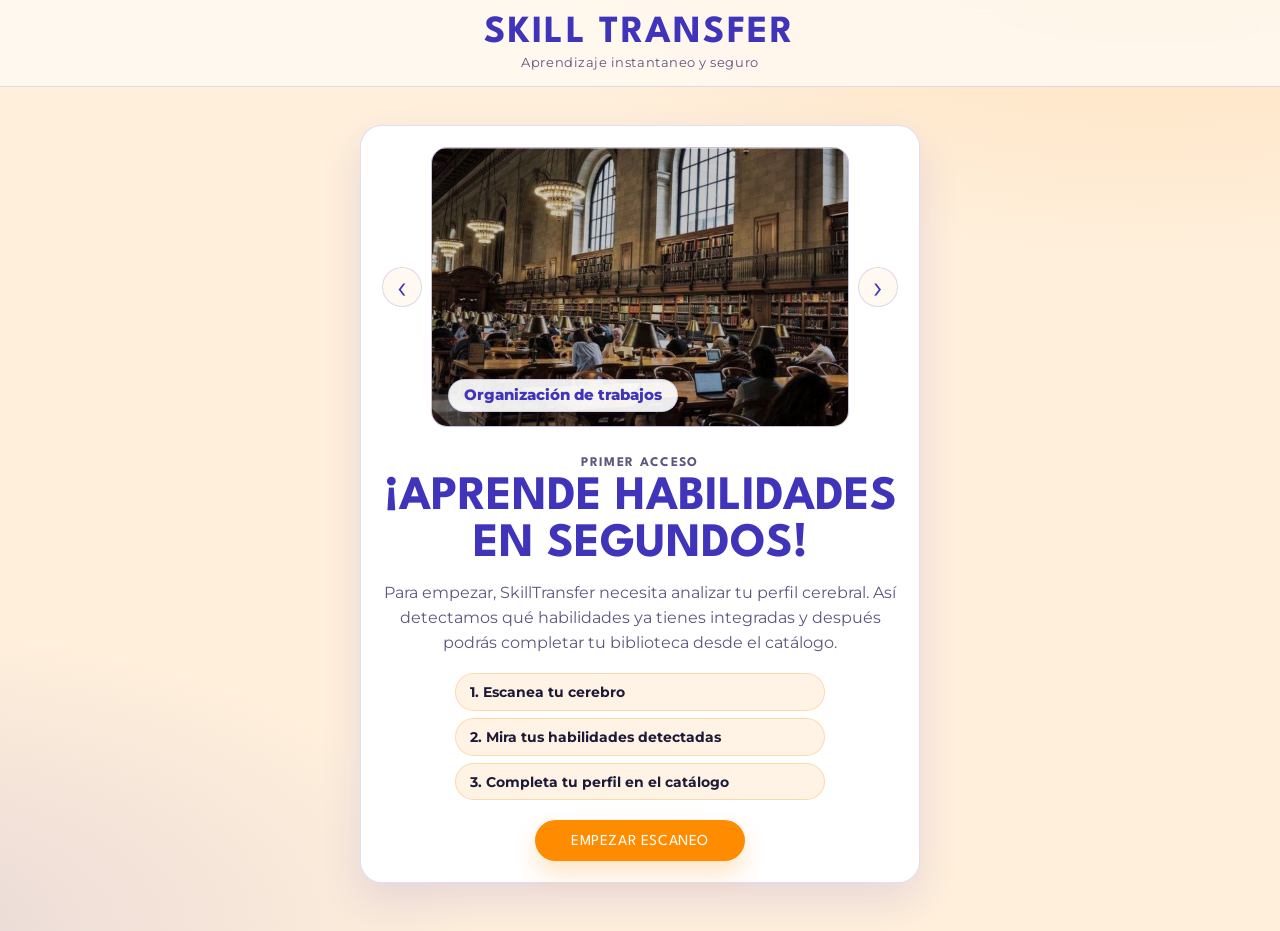
<file: index.html>
<!doctype html>
<html lang="es">
<head>
  <meta charset="utf-8"/>
  <meta name="viewport" content="width=device-width, initial-scale=1.0"/>
  <title>SkillTransfer - Aprende habilidades al instante</title>
  <link rel="preconnect" href="https://fonts.googleapis.com">
  <link rel="preconnect" href="https://fonts.gstatic.com" crossorigin>
  <link href="https://fonts.googleapis.com/css2?family=League+Spartan:wght@500;700;800&family=Montserrat:wght@400;500;600;700&display=swap" rel="stylesheet">
  <link rel="stylesheet" href="styles/style.css">
</head>
<body>
  <header>
    <div class="wrapper">
      <div class="header-inner">
        <div class="brand">
          <h1>SKILL TRANSFER</h1>
          <p>Aprendizaje instantaneo y seguro</p>
        </div>
        <button class="menu-toggle" aria-expanded="false" aria-controls="mainNav" aria-label="Abrir menú">
          <span class="hamburger" aria-hidden="true"></span>
        </button>
        <nav id="mainNav" class="main-nav" aria-label="Navegacion principal">
          <ul>
            <li><a href="#inicio" class="nav-active">Inicio</a></li>
            <li><a href="lista.html">Catalogo</a></li>
            <li><a href="scanner.html">Escaner</a></li>
            <li><a href="biblioteca.html">Mi biblioteca</a></li>
            <li><a href="#contacto">Contacto</a></li>
          </ul>
        </nav>
      </div>
    </div>
  </header>

  <main>

    <section id="firstScanIntro" class="first-scan-section" aria-label="Bienvenida inicial" hidden>
      <div class="wrapper first-scan-wrapper">
        <div class="first-scan-card">
          <div class="first-scan-gallery" aria-label="Ejemplos de habilidades">
            <button class="gallery-arrow" type="button" aria-label="Imagen anterior">‹</button>

            <div class="skill-photo-frame">
              <div class="skill-photo skill-photo--active">
                <img src="images/skills/organizacion-trabajos.jpg" alt="Personas en clase representando la habilidad organización de trabajos">
                <span class="skill-photo-text">Organización de trabajos</span>
              </div>

              <div class="skill-photo">
                <img src="images/skills/cocina-basica.jpg" alt="Persona cocinando representando la habilidad cocina básica">
                <span class="skill-photo-text">Cocina básica</span>
              </div>

              <div class="skill-photo">
                <img src="images/skills/yoga.jpg" alt="Persona practicando yoga frente al mar">
                <span class="skill-photo-text">Yoga</span>
              </div>

              <div class="skill-photo">
                <img src="images/skills/atletismo.jpg" alt="Personas corriendo en pista representando la habilidad atletismo">
                <span class="skill-photo-text">Atletismo</span>
              </div>

              <div class="skill-photo">
                <img src="images/skills/idioma-frances.jpg" alt="Vista de París representando la habilidad idioma francés">
                <span class="skill-photo-text">Idioma francés</span>
              </div>

              <div class="skill-photo">
                <img src="images/skills/programacion-c.jpg" alt="Persona programando en un escritorio">
                <span class="skill-photo-text">Programación en C</span>
              </div>

              <div class="skill-photo">
                <img src="images/skills/dibujo-lapiz.jpg" alt="Persona dibujando a lápiz en una mesa de trabajo">
                <span class="skill-photo-text">Dibujo a lápiz</span>
              </div>
            </div>

            <button class="gallery-arrow" type="button" aria-label="Imagen siguiente">›</button>
          </div>

          <div class="first-scan-copy">
            <p class="section-label">Primer acceso</p>
            <h2>¡Aprende habilidades en segundos!</h2>
            <p>
              Para empezar, SkillTransfer necesita analizar tu perfil cerebral.
              Así detectamos qué habilidades ya tienes integradas y después podrás
              completar tu biblioteca desde el catálogo.
            </p>
            <div class="first-scan-flow" aria-label="Recorrido inicial">
              <span>1. Escanea tu cerebro</span>
              <span>2. Mira tus habilidades detectadas</span>
              <span>3. Completa tu perfil en el catálogo</span>
            </div>
            <a href="scanner.html" class="btn-primary first-scan-btn" id="firstScanBtn">Empezar escaneo</a>
          </div>
        </div>
      </div>
    </section>

    <section id="inicio" class="hero-section" aria-label="Seccion principal">
      <div class="wrapper">
        <div class="hero">
          <div class="hero-text">
            <p class="section-label">EL FUTURO DEL APRENDIZAJE</p>
            <h2>ACTIVA UNA HABILIDAD EN SEGUNDOS</h2>
            <p>
              SkillTransfer elimina las barreras del aprendizaje tradicional: sin meses de estudio,
              sin bloqueos por falta de tiempo y sin miedo a no poder conseguirlo.
            </p>
            <div class="hero-actions">
              <a href="lista.html" class="btn-primary" id="catalogoBtn">Explorar catalogo</a>
              <a href="scanner.html" class="btn-outline">Iniciar escaner</a>
            </div>
            <div class="status-badge" role="status" aria-live="polite">
              <span class="status-dot" aria-hidden="true"></span>
              <span id="statusText">Sistema listo para transferir conocimiento</span>
            </div>
          </div>
        </div>

        <div class="hero-stats">
          <div class="stat-item">
            <span class="stat-number">+200</span>
            <span class="stat-label">Habilidades disponibles</span>
          </div>
          <div class="stat-divider" aria-hidden="true"></div>
          <div class="stat-item">
            <span class="stat-number">&lt;15s</span>
            <span class="stat-label">Tiempo medio de transferencia</span>
          </div>
          <div class="stat-divider" aria-hidden="true"></div>
          <div class="stat-item">
            <span class="stat-number">98%</span>
            <span class="stat-label">Usuarios satisfechos</span>
          </div>
        </div>
      </div>
    </section>

    <section id="como-funciona" class="section-how" aria-labelledby="h-como">
      <div class="wrapper">
        <p class="section-label">PROCESO</p>
        <h2 class="section-title" id="h-como">Como funciona SkillTransfer</h2>
        <div class="steps-grid">
          <article class="step-card">
            <div class="step-number">01</div>
            <h3>Selecciona una habilidad</h3>
            <p>Elige lo que quieres dominar desde el catalogo completo de capacidades.</p>
          </article>
          <article class="step-card">
            <div class="step-number">02</div>
            <h3>Analizamos tu perfil</h3>
            <p>El escaner adapta la transferencia a tu contexto y objetivos reales.</p>
          </article>
          <article class="step-card">
            <div class="step-number">03</div>
            <h3>Recibes la habilidad</h3>
            <p>En segundos queda integrada como si la hubieras practicado durante anos.</p>
          </article>
        </div>
      </div>
    </section>

    <section id="habilidades" class="section-skills" aria-labelledby="h-skills">
      <div class="wrapper">
        <div class="section-header-row">
          <div>
            <p class="section-label">CATALOGO</p>
            <h2 class="section-title" id="h-skills">Habilidades destacadas</h2>
          </div>
          <a href="lista.html" class="btn-outline">Ver todas</a>
        </div>

        <div class="skills-grid" role="list">
          <div class="skill-card" role="listitem" tabindex="0" data-href="lista.html">
            <div class="skill-icon">🗣</div>
            <span class="skill-name">Ingles B2</span>
            <span class="skill-time">8 segundos</span>
          </div>
          <div class="skill-card" role="listitem" tabindex="0" data-href="lista.html">
            <div class="skill-icon">💻</div>
            <span class="skill-name">Python basico</span>
            <span class="skill-time">12 segundos</span>
          </div>
          <div class="skill-card" role="listitem" tabindex="0" data-href="lista.html">
            <div class="skill-icon">🎵</div>
            <span class="skill-name">Lectura musical</span>
            <span class="skill-time">15 segundos</span>
          </div>
          <div class="skill-card" role="listitem" tabindex="0" data-href="lista.html">
            <div class="skill-icon">🎤</div>
            <span class="skill-name">Oratoria publica</span>
            <span class="skill-time">10 segundos</span>
          </div>
        </div>
      </div>
    </section>

    <section id="contacto" aria-labelledby="h-contacto">
      <div class="wrapper">
        <p class="section-label">CONTACTO</p>
        <h2 class="section-title" id="h-contacto">Quieres saber mas?</h2>
        <div class="contact-card">
          <form id="contactForm" novalidate>
            <div class="form-group">
              <label for="nombre">Nombre</label>
              <input type="text" id="nombre" name="nombre" placeholder="Tu nombre" autocomplete="name">
              <span class="field-error" id="err-nombre"></span>
            </div>
            <div class="form-group">
              <label for="email">Correo electronico</label>
              <input type="email" id="email" name="email" placeholder="tu@email.com" autocomplete="email">
              <span class="field-error" id="err-email"></span>
            </div>
            <div class="form-group">
              <label for="mensaje">Mensaje</label>
              <textarea id="mensaje" name="mensaje" placeholder="Escribe tu consulta aqui..."></textarea>
              <span class="field-error" id="err-mensaje"></span>
            </div>
            <button type="submit" class="btn-primary">Enviar mensaje</button>
            <p class="form-success" id="formSuccess" aria-live="polite"></p>
          </form>
        </div>
      </div>
    </section>
  </main>

  <footer>
    <div class="wrapper">
      <div class="footer-inner">
        <span class="footer-brand">SKILL TRANSFER</span>
        <nav class="footer-nav" aria-label="Navegacion secundaria">
          <a href="index.html">Inicio</a>
          <a href="lista.html">Catalogo</a>
          <a href="scanner.html">Escaner</a>
          <a href="biblioteca.html">Biblioteca</a>
        </nav>
        <span class="footer-copy">Proyecto IPO - USAL 2026</span>
      </div>
    </div>
  </footer>

  <script src="script/script.js"></script>
</body>
</html>
</file>
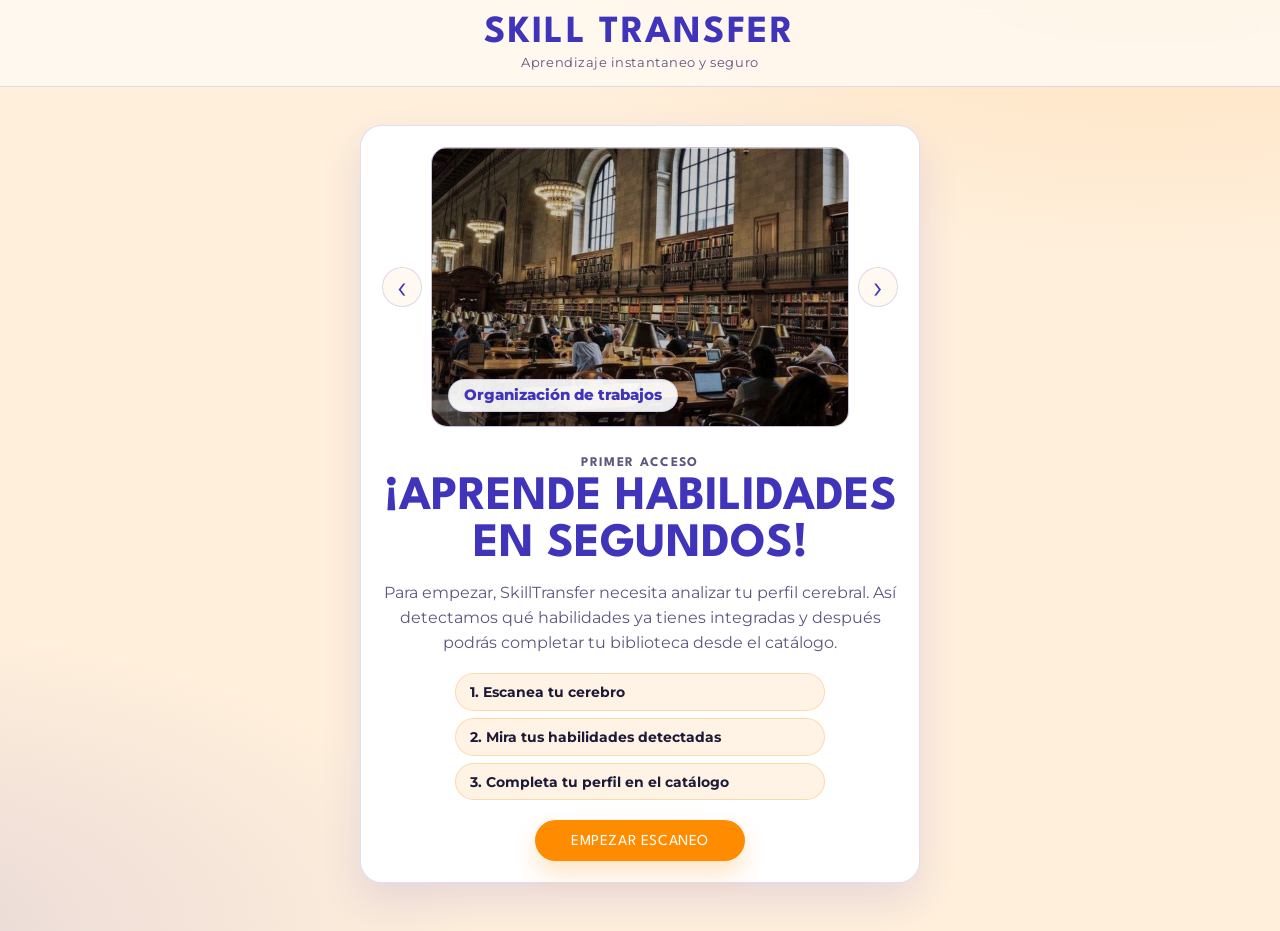
<file: biblioteca.html>
<!doctype html>
<html lang="es">
<head>
  <meta charset="utf-8"/>
  <meta name="viewport" content="width=device-width, initial-scale=1.0"/>
  <title>Mi biblioteca - SkillTransfer</title>
  <link rel="preconnect" href="https://fonts.googleapis.com">
  <link rel="preconnect" href="https://fonts.gstatic.com" crossorigin>
  <link href="https://fonts.googleapis.com/css2?family=League+Spartan:wght@500;700;800&family=Montserrat:wght@400;500;600;700&display=swap" rel="stylesheet">
  <link rel="stylesheet" href="styles/style.css">
  <link rel="stylesheet" href="styles/biblioteca.css">
</head>
<body>

  <header>
    <div class="wrapper">
      <div class="header-inner">
        <div class="brand">
          <a href="index.html" class="brand-link"><h1>SKILL TRANSFER</h1></a>
          <p>Aprendizaje instantaneo y seguro</p>
        </div>
        <button class="menu-toggle" aria-expanded="false" aria-controls="mainNav" aria-label="Abrir menú">
          <span class="hamburger" aria-hidden="true"></span>
        </button>
        <nav id="mainNav" class="main-nav" aria-label="Navegación principal">
          <ul>
            <li><a href="index.html">Inicio</a></li>
            <li><a href="lista.html">Catálogo</a></li>
            <li><a href="scanner.html">Escáner</a></li>
            <li><a href="biblioteca.html" class="nav-active">Mi biblioteca</a></li>
            <li><a href="index.html#contacto">Contacto</a></li>
          </ul>
        </nav>
      </div>
    </div>
  </header>

  <main>
    <section class="bib-hero" aria-labelledby="h-bib">
      <div class="wrapper">
        <div class="bib-hero-inner">
          <div>
            <p class="section-label">Tu colección</p>
            <h2 class="section-title" id="h-bib">Mi biblioteca de habilidades</h2>
            <p class="bib-subtitle">Aquí encontrarás todas las habilidades que has adquirido o que el escáner detectó en tu perfil.</p>
          </div>

          <div class="bib-summary-card">
            <div class="bib-summary-item">
              <span class="bib-summary-num" id="totalCount">0</span>
              <span class="bib-summary-label">Instaladas</span>
            </div>
            <div class="bib-summary-divider"></div>
            <div class="bib-summary-item">
              <span class="bib-summary-num" id="catCount">0</span>
              <span class="bib-summary-label">Totales</span>
            </div>
          </div>
        </div>
      </div>
    </section>

    <section class="bib-grid-section" aria-labelledby="h-bib">
      <div class="wrapper">

        <div class="bib-empty" id="bibEmpty" hidden>
          <div class="bib-empty-icon" aria-hidden="true">📚</div>
          <h3>Tu biblioteca está vacía</h3>
          <p>Usa el escáner para detectar tus habilidades actuales o adquiere nuevas desde el catálogo.</p>
          <div class="bib-empty-actions">
            <a href="scanner.html" class="btn-primary">⚡ Ir al escáner</a>
            <a href="lista.html" class="btn-outline">Ver catálogo</a>
          </div>
        </div>

        <div id="bibContent" hidden>
          <div id="bibGroups"></div>

          <div class="bib-installed-panel">
            <div class="plans-card">
              <h4 class="plans-title">Planes de expansión</h4>
              <div id="plansPlaceholder" style="margin-top:8px;color:var(--muted);font-size:14px;">Pulsa <strong>+</strong> en Espacio cerebral para ver los planes.</div>
            </div>

            <div class="bib-capacity-card" aria-live="polite">
              <h3>Espacio cerebral</h3>
              <button class="expand-plans-btn" id="expandPlansBtn" aria-label="Mostrar planes">+</button>
              <p class="bib-capacity-main"><span id="brainPercent">100%</span> libre</p>
              <p class="bib-capacity-sub"><span id="brainUsed">0</span> MB / <span id="brainTotal">600</span> MB usados</p>
              <div class="memory-bar-container" aria-hidden="true">
                <div class="memory-bar-fill" id="brainBar"></div>
              </div>
            </div>

            <div id="installedSection">
              <h3 class="section-label">Habilidades instaladas</h3>
              <div id="installedList" class="bib-cards"></div>
            </div>
          </div>

          <details class="almacen-panel" id="almacenPanel">
            <summary class="almacen-summary">VER MI ALMACÉN DE HABILIDADES</summary>
            <div id="almacenList" class="bib-cards" style="margin-top:12px;"></div>
          </details>

          <div class="bib-footer-actions">
            <a href="lista.html" class="btn-outline">+ Adquirir más habilidades</a>
          </div>
        </div>

      </div>
    </section>
  </main>

  <div class="confirm-overlay" id="confirmOverlay" hidden>
    <div class="confirm-card" role="dialog" aria-modal="true" aria-labelledby="confirmTitle">
      <div class="confirm-icon">🧠</div>
      <h3 id="confirmTitle">Eliminar habilidad</h3>
      <p id="confirmText">¿Seguro que quieres eliminar esta habilidad de tu biblioteca?</p>
      <div class="confirm-actions">
        <button type="button" class="btn-outline" id="confirmCancel">CANCELAR</button>
        <button type="button" class="btn-danger" id="confirmAccept">ELIMINAR</button>
      </div>
    </div>
  </div>

  <div class="plan-overlay" id="planOverlay" hidden>
    <div class="plan-card-modal" role="dialog" aria-modal="true">
      <div class="plan-select" id="planSelect">
        <h3>Planes de expansión</h3>
        <div class="plans-grid" id="plansGrid">
          <button class="plan-card" data-total="600" aria-pressed="true">Mentalidad Base<br><span class="plan-size">600 MB</span><span class="plan-price">0 €/mes</span><span class="plan-action">ACTIVO</span></button>
          <button class="plan-card" data-total="1000" aria-pressed="false">Mente Activa<br><span class="plan-size">1 GB</span><span class="plan-price">4.99 €/mes</span><span class="plan-action">SELECCIONAR</span></button>
          <button class="plan-card" data-total="2000" aria-pressed="false">Conocimiento Ilimitado<br><span class="plan-size">2 GB</span><span class="plan-price">9.99 €/mes</span><span class="plan-action">SELECCIONAR</span></button>
        </div>
        <div style="margin-top:12px;text-align:center;"><button class="btn-outline" id="planCancelBtn">CANCELAR</button></div>
      </div>
      <div class="plan-confirm" id="planConfirm" hidden>
        <h3 id="planModalTitle">Activar plan</h3>
        <p id="planModalPrice" class="plan-modal-price">4.99 €/mes</p>
        <p id="planModalText" class="plan-modal-text">Amplía tu espacio cerebral y guarda más habilidades.</p>
        <div class="plan-actions">
          <button class="btn-primary" id="planConfirmBtn">CONFIRMAR CAMBIO</button>
          <button class="btn-outline" id="planCancelBtnConfirm">CANCELAR</button>
        </div>
      </div>
    </div>
  </div>

  <div class="modal-overlay" id="modalOverlay" role="dialog" aria-modal="true" aria-labelledby="modalTitle" hidden>
    <div class="modal-card">
      <button class="modal-close" id="modalClose" aria-label="Cerrar">✕</button>
      <div class="modal-icon" id="modalIcon"></div>
      <h3 class="modal-title" id="modalTitle"></h3>
      <p class="modal-cat" id="modalCat"></p>
      <p class="modal-desc" id="modalDesc"></p>
      <div class="modal-transfer" id="modalTransfer" hidden>
        <div class="transfer-circle" id="transferCircle">
          <div class="transfer-spinner" aria-hidden="true"></div>
          <div class="transfer-glow"></div>
          <span id="transferPercent">0%</span>
        </div>
        <div class="transfer-bubble-layer" id="transferBubbleLayer" aria-hidden="true"></div>
        <p id="transferText">Descargando habilidad...</p>
      </div>
      <p class="modal-owned-note" id="modalOwnedNote" hidden>Esta habilidad ya esta integrada en tu biblioteca.</p>
      <button class="btn-primary modal-cta" id="modalCta">⚡ Descargar habilidad</button>
    </div>
  </div>

  <footer>
    <div class="wrapper">
      <div class="footer-inner">
        <span class="footer-brand">SKILL TRANSFER</span>
        <nav class="footer-nav" aria-label="Navegación secundaria">
          <a href="index.html">Inicio</a>
          <a href="lista.html">Catálogo</a>
          <a href="scanner.html">Escáner</a>
          <a href="biblioteca.html">Mi biblioteca</a>
        </nav>
        <span class="footer-copy">Proyecto IPO - USAL 2026</span>
      </div>
    </div>
  </footer>

  <script src="script/script.js"></script>
  <script src="script/biblioteca.js"></script>
</body>
</html>
</file>
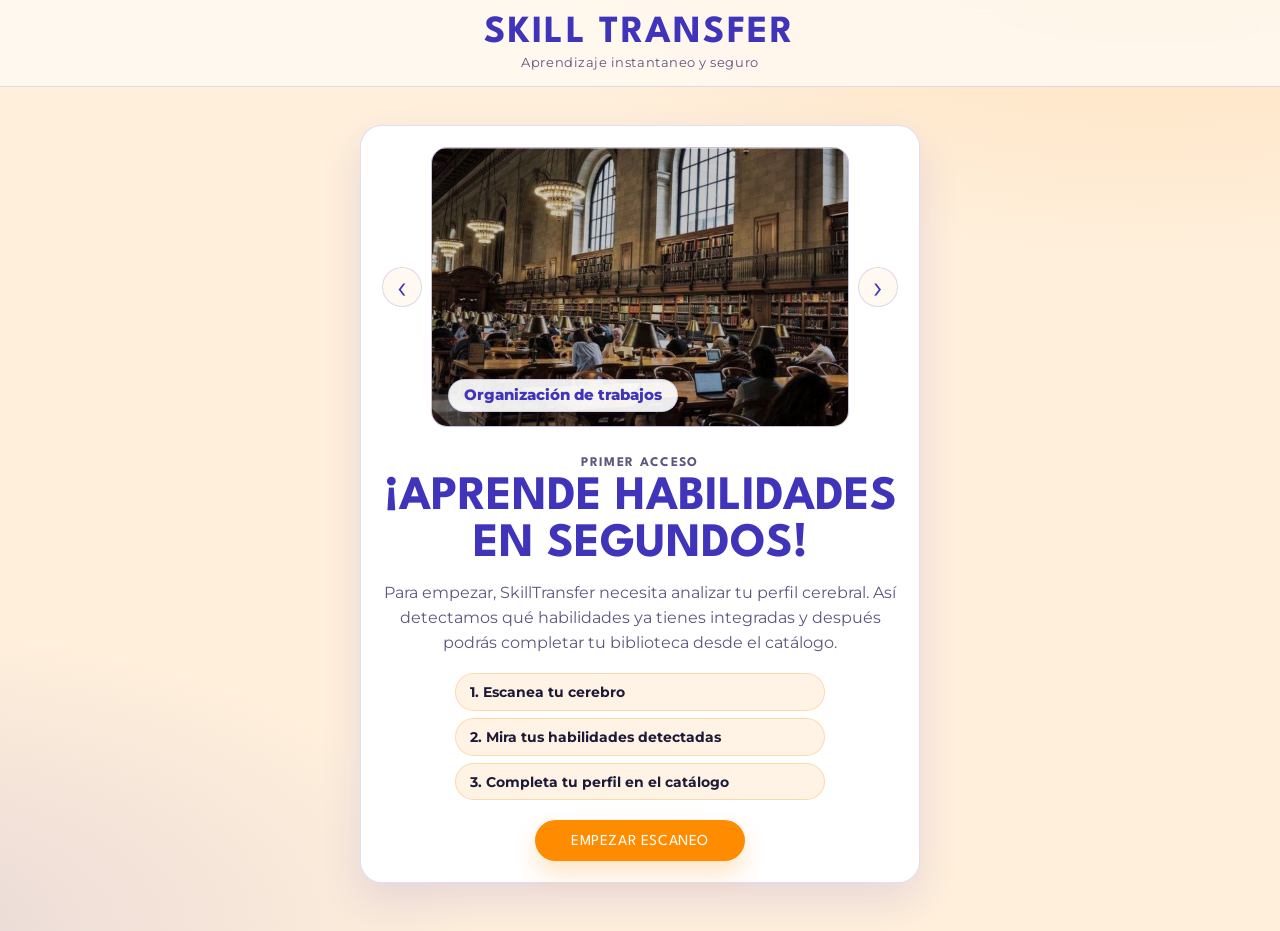
<file: lista.html>
<!doctype html>
<html lang="es">
<head>
  <meta charset="utf-8"/>
  <meta name="viewport" content="width=device-width, initial-scale=1.0"/>
  <title>Catalogo - SkillTransfer</title>
  <link rel="preconnect" href="https://fonts.googleapis.com">
  <link rel="preconnect" href="https://fonts.gstatic.com" crossorigin>
  <link href="https://fonts.googleapis.com/css2?family=League+Spartan:wght@500;700;800&family=Montserrat:wght@400;500;600;700&display=swap" rel="stylesheet">
  <link rel="stylesheet" href="styles/style.css">
  <link rel="stylesheet" href="styles/lista.css">
</head>
<body>
  <header>
    <div class="wrapper">
      <div class="header-inner">
        <div class="brand">
          <a href="index.html" class="brand-link"><h1>SKILL TRANSFER</h1></a>
          <p>Aprendizaje instantaneo y seguro</p>
        </div>
        <button class="menu-toggle" aria-expanded="false" aria-controls="mainNav" aria-label="Abrir menú">
          <span class="hamburger" aria-hidden="true"></span>
        </button>
        <nav id="mainNav" class="main-nav" aria-label="Navegacion principal">
          <ul>
            <li><a href="index.html">Inicio</a></li>
            <li><a href="lista.html" class="nav-active">Catalogo</a></li>
            <li><a href="scanner.html">Escaner</a></li>
            <li><a href="biblioteca.html">Mi biblioteca</a></li>
            <li><a href="index.html#contacto">Contacto</a></li>
          </ul>
        </nav>
      </div>
    </div>
  </header>

  <main class="catalog-page">
    <section class="catalog-shell" aria-label="Catalogo de habilidades">
      <div class="wrapper catalog-shell-inner">
        <aside class="catalog-filters" aria-label="Panel de filtros">
          <h2>Filtro</h2>
          <div class="search-bar" role="search">
            <span class="search-icon" aria-hidden="true">🔎</span>
            <input type="search" id="searchInput" placeholder="Buscar habilidad..." aria-label="Buscar habilidad" autocomplete="off">
            <button class="search-clear" id="searchClear" aria-label="Limpiar" hidden>✕</button>
          </div>

          <p class="filter-title">Categorias</p>
          <div class="filter-bar" role="group" aria-label="Filtros por categoria">
            <button class="filter-btn active" data-cat="all">Todas</button>
            <button class="filter-btn" data-cat="idiomas">Idiomas</button>
            <button class="filter-btn" data-cat="tecnologia">Tecnologia</button>
            <button class="filter-btn" data-cat="musica">Musica</button>
            <button class="filter-btn" data-cat="comunicacion">Comunicacion</button>
            <button class="filter-btn" data-cat="cocina">Cocina</button>
            <button class="filter-btn" data-cat="deporte">Deporte</button>
            <button class="filter-btn" data-cat="arte">Arte</button>
            <button class="filter-btn" data-cat="bienestar">Bienestar</button>
            <button class="filter-btn" data-cat="profesional">Profesional</button>
          </div>
        </aside>

        <section class="catalog-content" aria-label="Resultados">
          <div class="catalog-topbar">
            <div>
              <p class="section-label">CATALOGO COMPLETO</p>
              <h1 class="catalog-title">Habilidades disponibles</h1>
            </div>
            <p class="results-count" id="resultsCount" aria-live="polite"></p>
          </div>

          <div class="catalog-grid" id="catalogGrid" role="list"></div>
          <nav class="pagination" id="pagination" aria-label="Paginacion"></nav>
          <p class="no-results" id="noResults" hidden>
            No se encontraron habilidades para esa busqueda.
            <button class="reset-link" id="resetSearch">Ver todas</button>
          </p>
        </section>
      </div>
    </section>
  </main>

  <div class="modal-overlay" id="modalOverlay" role="dialog" aria-modal="true" aria-labelledby="modalTitle" hidden>
    <div class="modal-card">
      <button class="modal-close" id="modalClose" aria-label="Cerrar">✕</button>
      <div class="modal-icon" id="modalIcon"></div>
      <h3 class="modal-title" id="modalTitle"></h3>
      <p class="modal-cat" id="modalCat"></p>
      <div class="modal-meta">
        <div class="modal-meta-item"><span class="meta-label">Tiempo</span><span class="meta-value" id="modalTime"></span></div>
        <div class="modal-meta-item"><span class="meta-label">Dificultad</span><span class="meta-value" id="modalDiff"></span></div>
        <div class="modal-meta-item"><span class="meta-label">Precio</span><span class="meta-value" id="modalPrice"></span></div>
      </div>
      <p class="modal-desc" id="modalDesc"></p>
      <div class="modal-transfer" id="modalTransfer" hidden>
        <div class="transfer-circle" id="transferCircle">
          <div class="transfer-spinner" aria-hidden="true"></div>
          <div class="transfer-glow"></div>
          <span id="transferPercent">0%</span>
        </div>
        <div class="transfer-bubble-layer" id="transferBubbleLayer" aria-hidden="true"></div>
        <p id="transferText">Descargando habilidad...</p>
      </div>
      <p class="modal-owned-note" id="modalOwnedNote" hidden>Esta habilidad ya esta integrada en tu biblioteca.</p>
      <button class="btn-primary modal-cta" id="modalCta">⚡ Transferir ahora</button>
    </div>
  </div>

  <footer>
    <div class="wrapper">
      <div class="footer-inner">
        <span class="footer-brand">SKILL TRANSFER</span>
        <nav class="footer-nav" aria-label="Navegacion secundaria">
          <a href="index.html">Inicio</a>
          <a href="lista.html">Catálogo</a>
          <a href="scanner.html">Escáner</a>
          <a href="biblioteca.html">Mi biblioteca</a>
        </nav>
        <span class="footer-copy">Proyecto IPO - USAL 2026</span>
      </div>
    </div>
  </footer>

  <script src="script/script.js"></script>
  <script src="script/lista.js"></script>
</body>
</html>
</file>
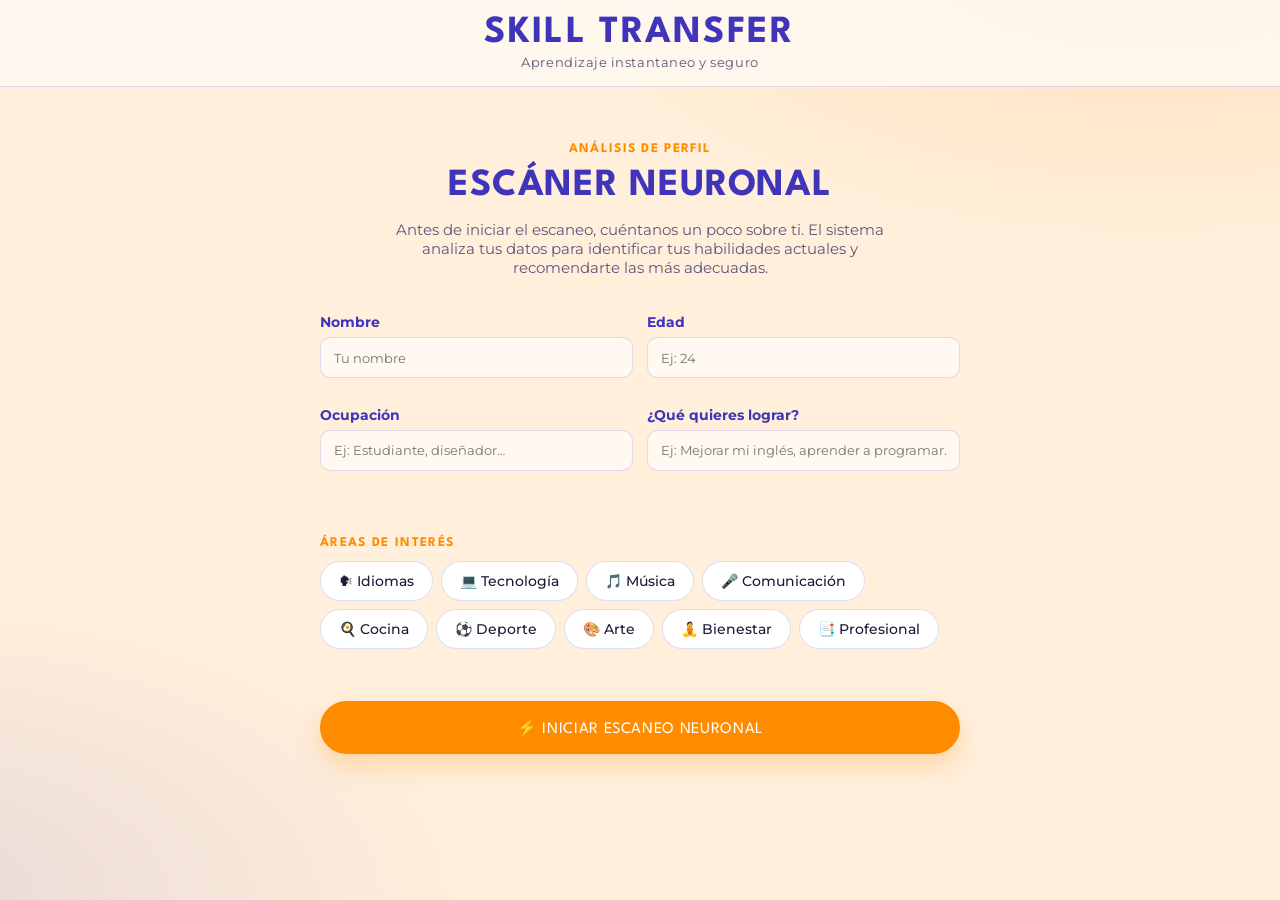
<file: scanner.html>
<!doctype html>
<html lang="es">
<head>
  <meta charset="utf-8"/>
  <meta name="viewport" content="width=device-width, initial-scale=1.0"/>
  <title>Escaner de perfil - SkillTransfer</title>
  <link rel="preconnect" href="https://fonts.googleapis.com">
  <link rel="preconnect" href="https://fonts.gstatic.com" crossorigin>
  <link href="https://fonts.googleapis.com/css2?family=League+Spartan:wght@500;700;800&family=Montserrat:wght@400;500;600;700&display=swap" rel="stylesheet">
  <link rel="stylesheet" href="styles/style.css">
  <link rel="stylesheet" href="styles/scanner.css">
</head>
<body>

  <header>
    <div class="wrapper">
      <div class="header-inner">
        <div class="brand">
          <a href="index.html" class="brand-link"><h1>SKILL TRANSFER</h1></a>
          <p>Aprendizaje instantaneo y seguro</p>
        </div>
        <button class="menu-toggle" aria-expanded="false" aria-controls="mainNav" aria-label="Abrir menú">
          <span class="hamburger" aria-hidden="true"></span>
        </button>
        <nav id="mainNav" class="main-nav" aria-label="Navegación principal">
          <ul>
            <li><a href="index.html">Inicio</a></li>
            <li><a href="lista.html">Catálogo</a></li>
            <li><a href="scanner.html" class="nav-active">Escáner</a></li>
            <li><a href="biblioteca.html">Mi biblioteca</a></li>
            <li><a href="index.html#contacto">Contacto</a></li>
          </ul>
        </nav>
      </div>
    </div>
  </header>

  <main>

    <!-- PANTALLA 1: Formulario previo al escaneo -->
    <div id="screenForm" class="scanner-screen">
      <div class="wrapper scanner-center">
        <p class="section-label">Análisis de perfil</p>
        <h2 class="section-title">Escáner neuronal</h2>
        <p class="scanner-intro">
          Antes de iniciar el escaneo, cuéntanos un poco sobre ti.
          El sistema analiza tus datos para identificar tus habilidades actuales
          y recomendarte las más adecuadas.
        </p>

        <form id="scanForm" class="scan-form" novalidate>
          <div class="scan-form-grid">
            <div class="form-group">
              <label for="scan-nombre">Nombre</label>
              <input type="text" id="scan-nombre" placeholder="Tu nombre" autocomplete="name">
            </div>
            <div class="form-group">
              <label for="scan-edad">Edad</label>
              <input type="number" id="scan-edad" placeholder="Ej: 24" min="10" max="99">
            </div>
            <div class="form-group">
              <label for="scan-ocupacion">Ocupación</label>
              <input type="text" id="scan-ocupacion" placeholder="Ej: Estudiante, diseñador…">
            </div>
            <div class="form-group">
              <label for="scan-objetivo">¿Qué quieres lograr?</label>
              <input type="text" id="scan-objetivo" placeholder="Ej: Mejorar mi inglés, aprender a programar…">
            </div>
          </div>

          <p class="section-label" style="margin-top:24px;">Áreas de interés</p>
          <!-- Gestalt: similitud — todas las tarjetas de interés tienen la misma forma -->
          <div class="interest-grid" id="interestGrid" role="group" aria-label="Selecciona tus áreas de interés">
            <button type="button" class="interest-chip" data-cat="idiomas">🗣 Idiomas</button>
            <button type="button" class="interest-chip" data-cat="tecnologia">💻 Tecnología</button>
            <button type="button" class="interest-chip" data-cat="musica">🎵 Música</button>
            <button type="button" class="interest-chip" data-cat="comunicacion">🎤 Comunicación</button>
            <button type="button" class="interest-chip" data-cat="cocina">🍳 Cocina</button>
            <button type="button" class="interest-chip" data-cat="deporte">⚽ Deporte</button>
            <button type="button" class="interest-chip" data-cat="arte">🎨 Arte</button>
            <button type="button" class="interest-chip" data-cat="bienestar">🧘 Bienestar</button>
            <button type="button" class="interest-chip" data-cat="profesional">📑 Profesional</button>
          </div>
          <p class="field-error" id="err-intereses"></p>

          <button type="submit" class="btn-primary scan-btn" id="startScan">
            ⚡ Iniciar escaneo neuronal
          </button>
        </form>
      </div>
    </div>

    <!-- PANTALLA 2: Animación de escaneo -->
    <div id="screenScan" class="scanner-screen" hidden>
      <div class="wrapper scanner-center">
        <div class="scan-visual" aria-live="polite" aria-label="Escaneando perfil">
          <!-- Figura central — Gestalt: pregnancia, el círculo es la forma más reconocible -->
          <div class="scan-ring-wrap">
            <div class="scan-ring scan-ring--outer"></div>
            <div class="scan-ring scan-ring--mid"></div>
            <div class="scan-ring scan-ring--inner"></div>
            <div class="scan-core">
              <span class="scan-core-icon">🧠</span>
            </div>
            <!-- Línea de barrido — refuerza la metáfora de escáner -->
            <div class="scan-beam" aria-hidden="true"></div>
          </div>

          <!-- Registro de actividad — Gestalt: continuidad (líneas de texto fluyen de arriba abajo) -->
          <div class="scan-log" id="scanLog" aria-live="polite">
            <p class="scan-log-line" id="logLine">Iniciando análisis neuronal…</p>
          </div>

          <!-- Barra de progreso -->
          <div class="scan-progress-wrap" role="progressbar" aria-valuemin="0" aria-valuemax="100" aria-valuenow="0" id="scanProgressWrap">
            <div class="scan-progress-bar" id="scanProgressBar"></div>
          </div>
          <p class="scan-progress-label" id="scanProgressLabel">0%</p>
        </div>
      </div>
    </div>

    <!-- PANTALLA 3: Resultados del escaneo -->
    <div id="screenResults" class="scanner-screen" hidden>
      <div class="wrapper">
        <div class="results-header">
          <p class="section-label">Análisis completado</p>
          <h2 class="section-title" id="resultsTitle">Perfil neuronal de <span id="nombreResultado"></span></h2>
          <p class="scanner-intro">El sistema ha detectado tu perfil cognitivo y tus habilidades actuales.</p>
        </div>

        <!-- Parámetros del perfil — Gestalt: similitud + proximidad -->
        <div class="params-grid" id="paramsGrid"></div>

        <!-- Habilidades detectadas -->
        <div class="results-section">
          <p class="section-label">Habilidades detectadas</p>
          <h3 class="results-subtitle">Ya las tienes integradas</h3>
          <div class="detected-grid" id="detectedGrid" role="list"></div>
        </div>

        <!-- Recomendaciones -->
        <div class="results-section">
          <p class="section-label">Recomendaciones</p>
          <h3 class="results-subtitle">Las más adecuadas para tu perfil</h3>
          <div class="detected-grid" id="recoGrid" role="list"></div>
        </div>

        <div class="results-actions">
          <a href="biblioteca.html" class="btn-primary">📚 Ver mi biblioteca</a>
          <a href="lista.html" class="btn-outline">🔍 Explorar catálogo completo</a>
          <button class="btn-outline" id="btnReScan">↺ Repetir escaneo</button>
        </div>
      </div>
    </div>

  </main>

  <footer>
    <div class="wrapper">
      <div class="footer-inner">
        <span class="footer-brand">SKILL TRANSFER</span>
        <nav class="footer-nav" aria-label="Navegación secundaria">
          <a href="index.html">Inicio</a>
          <a href="lista.html">Catálogo</a>
          <a href="scanner.html">Escáner</a>
          <a href="biblioteca.html">Mi biblioteca</a>
        </nav>
        <span class="footer-copy">Proyecto IPO - USAL 2026</span>
      </div>
    </div>
  </footer>

  <script src="script/script.js"></script>
  <script src="script/scanner.js"></script>
</body>
</html>
</file>
<file: styles/style.css>
/* ===== SkillTransfer - style.css (compartido) ===== */
:root {
  --ultramarine: #3F34BA;
  --orange: #FF8C00;
  --beige: #FFEFDB;
  --ink: #1D1A38;
  --muted: #5E567F;
  --surface: #FFF9F1;
  --card: #FFFFFF;
  --line: rgba(63, 52, 186, 0.16);
  --blue: #3F34BA;
  --purple: #5C52D8;
  --cyan: #FF8C00;
  --bg: #FFEFDB;
  --navy: #1D1A38;
  --text: #1D1A38;
  --border: rgba(63, 52, 186, 0.16);
  --white: #FFFFFF;
}

*, *::before, *::after { box-sizing: border-box; margin: 0; padding: 0; }
html { scroll-behavior: smooth; }

body {
  font-family: "Montserrat", sans-serif;
  color: var(--ink);
  background:
    radial-gradient(80vw 60vh at 90% -10%, rgba(255, 140, 0, 0.16), transparent 65%),
    radial-gradient(70vw 50vh at -10% 100%, rgba(63, 52, 186, 0.12), transparent 68%),
    var(--beige);
  min-height: 100vh;
  overflow-x: hidden;
}

h1, h2, h3, .section-label, .stat-number, .footer-brand, .btn-primary, .btn-outline {
  font-family: "League Spartan", sans-serif;
}

.wrapper {
  width: min(1120px, 100% - 2.4rem);
  margin: 0 auto;
}

header {
  position: sticky;
  top: 0;
  z-index: 30;
  background: rgba(255, 249, 241, 0.85);
  backdrop-filter: blur(8px);
  border-bottom: 1px solid var(--line);
}

.header-inner {
  display: flex;
  align-items: center;
  justify-content: space-between;
  padding: 1rem 0;
  gap: 1rem;
}

.brand h1 {
  font-size: clamp(1.8rem, 3vw, 2.5rem);
  text-transform: uppercase;
  letter-spacing: 0.06em;
  color: var(--ultramarine);
  line-height: 0.9;
}

.brand p {
  margin-top: 0.2rem;
  color: var(--muted);
  font-size: 0.84rem;
  letter-spacing: 0.04em;
}

.brand-link { text-decoration: none; }

nav ul {
  list-style: none;
  display: flex;
  flex-wrap: wrap;
  gap: 0.45rem;
}

nav a {
  display: inline-block;
  text-decoration: none;
  color: var(--ultramarine);
  font-weight: 600;
  font-size: 0.92rem;
  padding: 0.54rem 0.88rem;
  border-radius: 999px;
  border: 1px solid var(--line);
  transition: all 160ms ease;
}

nav a:hover {
  border-color: var(--ultramarine);
  transform: translateY(-1px);
}

nav a.nav-active {
  background: var(--ultramarine);
  color: #fff;
  border-color: transparent;
}

/* ===== Mobile hamburger menu ===== */
.menu-toggle {
  display: none;
  align-items: center;
  justify-content: center;
  width: 44px;
  height: 44px;
  background: transparent;
  border: none;
  cursor: pointer;
  border-radius: 8px;
}

.hamburger {
  display: block;
  width: 20px;
  height: 2px;
  background: var(--ultramarine);
  position: relative;
  border-radius: 2px;
}

.hamburger::before,
.hamburger::after {
  content: '';
  position: absolute;
  left: 0;
  width: 20px;
  height: 2px;
  background: var(--ultramarine);
  border-radius: 2px;
  transition: transform .18s ease, opacity .18s ease;
}

.hamburger::before { top: -6px; }
.hamburger::after  { top: 6px; }

/* Ocultar navegación antes del primer escáner */
body.needs-initial-scan .main-nav,
body.needs-initial-scan .menu-toggle {
  display: none !important;
}

body.needs-initial-scan .header-inner {
  justify-content: center;
  text-align: center;
}

body.needs-initial-scan footer {
  display: none !important;
}

@media (max-width: 700px) {
  .menu-toggle { display: flex; }
  .header-inner { align-items: center; position: relative; }

  nav ul {
    display: none;
    position: absolute;
    top: 64px;
    right: 12px;
    background: var(--card);
    border: 1px solid var(--line);
    padding: 0.6rem;
    border-radius: 10px;
    flex-direction: column;
    min-width: 180px;
    box-shadow: 0 16px 36px rgba(10,10,20,0.08);
  }

  nav ul li { margin: 0; }

  nav ul a {
    display: block;
    padding: 0.65rem 0.9rem;
    border-radius: 6px;
  }

  body.menu-open nav ul { display: flex; }
  body.menu-open .hamburger { background: transparent; }
  body.menu-open .hamburger::before { transform: translateY(6px) rotate(45deg); }
  body.menu-open .hamburger::after  { transform: translateY(-6px) rotate(-45deg); }
}

.hero-section {
  padding: 2.4rem 0 2rem;
}

.hero {
  display: block;
}

.hero-text,
.hero-stats,
.step-card,
.skill-card,
.contact-card {
  background: var(--card);
  border: 1px solid var(--line);
  border-radius: 1.1rem;
}

.hero-text {
  max-width: 880px;
  margin: 0 auto;
  padding: 2.1rem;
  box-shadow: 0 14px 30px rgba(63, 52, 186, 0.08);
}

.section-label {
  display: inline-block;
  text-transform: uppercase;
  letter-spacing: 0.1em;
  color: var(--orange);
  font-weight: 700;
  font-size: 0.83rem;
  margin-bottom: 0.8rem;
}

.hero-text h2 {
  text-transform: uppercase;
  letter-spacing: 0.02em;
  line-height: 1.02;
  color: var(--ultramarine);
  font-size: clamp(2.2rem, 4.3vw, 3.8rem);
  margin-bottom: 1rem;
}

.hero-text p {
  color: var(--muted);
  line-height: 1.7;
  max-width: 58ch;
}

.hero-actions {
  display: flex;
  flex-wrap: wrap;
  gap: 0.7rem;
  margin: 1.4rem 0 1rem;
}

.btn-primary,
.btn-outline {
  border-radius: 999px;
  text-transform: uppercase;
  letter-spacing: 0.04em;
  font-size: 0.95rem;
  padding: 0.78rem 1.35rem;
  text-decoration: none;
  cursor: pointer;
  transition: all 180ms ease;
  border: 1px solid transparent;
}

.btn-primary {
  background: var(--orange);
  color: #fff;
  box-shadow: 0 12px 24px rgba(255, 140, 0, 0.24);
}

.btn-primary:hover {
  transform: translateY(-2px);
  box-shadow: 0 16px 30px rgba(255, 140, 0, 0.3);
}

.btn-outline {
  color: var(--ultramarine);
  border-color: var(--ultramarine);
  background: transparent;
}

.btn-outline:hover {
  transform: translateY(-2px);
  background: rgba(63, 52, 186, 0.08);
}

.status-badge {
  margin-top: 0.7rem;
  display: inline-flex;
  align-items: center;
  gap: 0.5rem;
  border-radius: 999px;
  padding: 0.52rem 0.8rem;
  border: 1px solid rgba(255, 140, 0, 0.4);
  color: var(--ultramarine);
  font-size: 0.84rem;
  font-weight: 600;
  background: rgba(255, 140, 0, 0.08);
}

.status-dot {
  width: 8px;
  height: 8px;
  border-radius: 999px;
  background: var(--orange);
  animation: pulse 1.8s ease infinite;
}

@keyframes pulse {
  0%, 100% { transform: scale(1); opacity: 1; }
  50% { transform: scale(0.75); opacity: 0.5; }
}

.memory-bar-container {
  height: 10px;
  border-radius: 999px;
  background: rgba(63, 52, 186, 0.13);
  overflow: hidden;
}

.memory-bar-fill {
  width: 70%;
  height: 100%;
  background: linear-gradient(90deg, var(--ultramarine), var(--orange));
}

.hero-stats {
  margin-top: 1rem;
  padding: 1rem;
  display: flex;
  align-items: center;
}

.stat-item {
  flex: 1;
  text-align: center;
}

.stat-number {
  display: block;
  color: var(--ultramarine);
  font-size: 2rem;
  text-transform: uppercase;
}

.stat-label {
  color: var(--muted);
  font-size: 0.88rem;
}

.stat-divider {
  width: 1px;
  height: 42px;
  background: var(--line);
}

.section-how,
.section-skills,
#contacto {
  padding: 2.6rem 0;
}

.section-title {
  font-size: clamp(2rem, 3vw, 2.7rem);
  color: var(--ultramarine);
  text-transform: uppercase;
  letter-spacing: 0.02em;
  margin-bottom: 1.1rem;
}

.steps-grid {
  display: grid;
  grid-template-columns: repeat(3, 1fr);
  gap: 0.9rem;
}

.step-card {
  padding: 1.1rem;
}

.step-number {
  display: inline-block;
  color: var(--orange);
  font-size: 2rem;
  margin-bottom: 0.3rem;
}

.step-card h3 {
  color: var(--ultramarine);
  text-transform: uppercase;
  letter-spacing: 0.04em;
  margin-bottom: 0.4rem;
}

.step-card p {
  color: var(--muted);
  line-height: 1.6;
  font-size: 0.95rem;
}

.section-header-row {
  display: flex;
  justify-content: space-between;
  align-items: end;
  gap: 1rem;
  margin-bottom: 0.8rem;
}

.skills-grid {
  display: grid;
  grid-template-columns: repeat(4, minmax(0, 1fr));
  gap: 0.75rem;
}

.skill-card {
  padding: 1rem;
  cursor: pointer;
  transition: transform 150ms ease, box-shadow 150ms ease;
}

.skill-card:hover,
.skill-card:focus-visible {
  transform: translateY(-3px);
  box-shadow: 0 12px 22px rgba(63, 52, 186, 0.13);
  outline: none;
}

.skill-icon {
  width: 46px;
  height: 46px;
  border-radius: 999px;
  display: grid;
  place-items: center;
  background: rgba(255, 140, 0, 0.15);
  margin-bottom: 0.5rem;
}

.skill-name {
  display: block;
  color: var(--ultramarine);
  font-weight: 700;
}

.skill-time {
  display: block;
  color: var(--muted);
  font-size: 0.88rem;
}

.contact-card {
  max-width: 620px;
  padding: 1.5rem;
}

.form-group {
  display: flex;
  flex-direction: column;
  gap: 0.38rem;
  margin-bottom: 0.85rem;
}

label {
  font-weight: 700;
  color: var(--ultramarine);
  font-size: 0.9rem;
}

input,
textarea,
button {
  font-family: inherit;
}

input,
textarea {
  border: 1px solid var(--line);
  border-radius: 0.65rem;
  background: var(--surface);
  padding: 0.72rem 0.82rem;
  color: var(--ink);
}

input:focus,
textarea:focus {
  border-color: var(--ultramarine);
  outline: 2px solid rgba(63, 52, 186, 0.2);
}

textarea { min-height: 112px; resize: vertical; }
.input-error { border-color: #E7413D; }
.field-error { min-height: 1rem; color: #E7413D; font-size: 0.8rem; }
.form-success { min-height: 1.2rem; color: #12915A; font-weight: 600; margin-top: 0.3rem; }

/* ===== Primera entrada: escáner obligatorio ===== */
.first-scan-section {
  padding: 2.4rem 0 3rem;
}

.first-scan-section[hidden] {
  display: none !important;
}

body.needs-initial-scan .hero-section,
body.needs-initial-scan .section-how,
body.needs-initial-scan .section-skills,
body.needs-initial-scan #contacto {
  display: none;
}

.first-scan-wrapper {
  max-width: 560px;
}

.first-scan-card {
  background: var(--card);
  border: 1px solid var(--line);
  border-radius: 1.35rem;
  padding: 1.3rem;
  box-shadow: 0 18px 42px rgba(63, 52, 186, 0.12);
}

.first-scan-gallery {
  display: grid;
  grid-template-columns: 40px 1fr 40px;
  align-items: center;
  gap: 0.55rem;
  margin-bottom: 1.5rem;
}

.gallery-arrow {
  width: 40px;
  height: 40px;
  border: 1px solid var(--line);
  border-radius: 999px;
  background: var(--surface);
  color: var(--ultramarine);
  font-size: 2rem;
  line-height: 1;
  cursor: pointer;
  display: grid;
  place-items: center;
}

.gallery-arrow:hover {
  border-color: var(--orange);
  color: var(--orange);
}

.skill-photo-frame {
  position: relative;
  min-height: 280px;
  border-radius: 1rem;
  overflow: hidden;
  border: 1px solid rgba(63, 52, 186, 0.24);
  background: linear-gradient(135deg, rgba(63, 52, 186, 0.10), rgba(255, 140, 0, 0.18));
}

.skill-photo {
  position: absolute;
  inset: 0;
  opacity: 0;
  transform: scale(1.03);
  transition: opacity 240ms ease, transform 240ms ease;
}

.skill-photo--active {
  opacity: 1;
  transform: scale(1);
}

.skill-photo img {
  width: 100%;
  height: 100%;
  object-fit: cover;
  display: block;
  filter: saturate(1.02);
}

.skill-photo::after {
  content: "";
  position: absolute;
  inset: 0;
  background: linear-gradient(to top, rgba(0,0,0,0.14), rgba(0,0,0,0.02) 45%, rgba(0,0,0,0));
  pointer-events: none;
}

.skill-photo-text {
  position: absolute;
  left: 1rem;
  bottom: 0.85rem;
  z-index: 1;
  max-width: calc(100% - 2rem);
  background: rgba(255, 255, 255, 0.92);
  border: 1px solid var(--line);
  border-radius: 999px;
  padding: 0.45rem 0.95rem;
  color: var(--ultramarine);
  font-weight: 800;
  font-size: 0.92rem;
  line-height: 1.15;
  box-shadow: 0 8px 18px rgba(29, 26, 56, 0.12);
}

.first-scan-copy {
  text-align: center;
}

.first-scan-copy h2 {
  font-size: clamp(2rem, 8vw, 3rem);
  color: var(--ultramarine);
  text-transform: uppercase;
  line-height: 0.98;
  margin-bottom: 0.85rem;
}

.first-scan-copy p {
  color: var(--muted);
  line-height: 1.55;
  max-width: 36rem;
  margin: 0 auto;
}

.first-scan-flow {
  display: grid;
  gap: 0.45rem;
  margin: 1.1rem auto 1.25rem;
  max-width: 370px;
  text-align: left;
}

.first-scan-flow span {
  background: rgba(255, 140, 0, 0.10);
  border: 1px solid rgba(255, 140, 0, 0.26);
  border-radius: 999px;
  padding: 0.55rem 0.85rem;
  color: var(--navy);
  font-weight: 700;
  font-size: 0.9rem;
}

.first-scan-btn {
  display: inline-flex;
  align-items: center;
  justify-content: center;
  min-width: 210px;
}

@media (max-width: 640px) {
  .first-scan-section { padding-top: 1rem; }
  .first-scan-card { padding: 1rem; }
  .first-scan-gallery { grid-template-columns: 32px 1fr 32px; gap: 0.35rem; }
  .gallery-arrow { width: 32px; height: 32px; font-size: 1.55rem; }
  .skill-photo-frame { min-height: 210px; }

  .skill-photo-text {
    font-size: 0.88rem;
    padding: 0.4rem 0.8rem;
  }
}

footer {
  border-top: 1px solid var(--line);
  margin-top: 2.5rem;
}

.footer-inner {
  padding: 1rem 0;
  display: flex;
  justify-content: space-between;
  align-items: center;
  flex-wrap: wrap;
  gap: 0.8rem;
}

.footer-brand {
  color: var(--ultramarine);
  text-transform: uppercase;
  letter-spacing: 0.06em;
  font-size: 1.2rem;
}

.footer-nav { display: flex; gap: 0.7rem; flex-wrap: wrap; }
.footer-nav a { text-decoration: none; color: var(--muted); font-weight: 600; font-size: 0.9rem; }
.footer-nav a:hover { color: var(--ultramarine); }

.footer-nav a.nav-active {
  color: var(--orange);
}

.footer-copy { font-size: 0.85rem; color: var(--muted); }

@media (max-width: 960px) {
  .steps-grid { grid-template-columns: 1fr; }
  .skills-grid { grid-template-columns: repeat(2, minmax(0, 1fr)); }
}

@media (max-width: 640px) {
  .wrapper { width: min(1120px, 100% - 1.2rem); }
  nav ul { gap: 0.25rem; }
  nav a { font-size: 0.84rem; padding: 0.45rem 0.7rem; }
  .hero-text { padding: 1.2rem; }
  .hero-stats { flex-direction: column; gap: 0.7rem; }
  .stat-divider { width: 64px; height: 1px; }
  .skills-grid { grid-template-columns: 1fr; }
  .footer-inner { flex-direction: column; text-align: center; }
}
</file>
<file: styles/biblioteca.css>
/* ===== SkillTransfer — biblioteca.css ===== */

.btm-footer-actions {
  display: flex;
}

/* Almacen panel */
.almacen-panel {
  margin-top: 18px;
  border: 1px solid var(--line);
  border-radius: 12px;
  padding: 10px;
  background: var(--white);
}
.expand-plans-btn {
  position: absolute; right: 22px; top: 18px; width:40px; height:40px; border-radius:999px;
  background: linear-gradient(90deg,var(--orange), #ffb36b); border:none; color:#fff; font-weight:800; cursor:pointer;
  display:inline-flex; align-items:center; justify-content:center; font-size:20px;
}
.almacen-summary {
  cursor: pointer;
  font-weight: 800;
  color: var(--ultramarine);
  padding: 6px 8px;
  border-radius: 8px;
}
.almacen-panel[open] .almacen-summary { background: rgba(63,52,186,0.06); }
.installed-action { margin-left: auto; }

/* Plans wrapper shown vertically when visible */
.plans-wrapper { display:flex; flex-direction:column; gap:8px; }
.plans-grid { display:flex; gap:10px; flex-wrap:wrap; }
.plans-wrapper[hidden] .plans-grid { display:none; }
.plans-wrapper[hidden] .plan-costs { display:none; }
.plans-wrapper:not([hidden]) .plans-grid { display:flex; flex-direction:column; }
.plan-costs { background: transparent; color: var(--muted); margin-bottom:6px; font-size:14px; }
.plan-costs { display: none; }
.plan-costs ul { list-style: none; margin: 0; padding: 0; display: grid; gap: 6px; }
.plan-costs li {
  display:flex; justify-content:space-between; gap:12px; align-items:center;
  background: #fff; border: 1px solid rgba(63,52,186,0.08); border-radius: 12px;
  padding: 8px 12px; color: var(--navy); font-weight: 600;
}
.plan-costs strong { color: var(--ultramarine); }

.install-btn {
  background: linear-gradient(90deg,#16a34a,#059669);
  color: #fff;
  border: none;
  width:36px; height:36px; padding:0; border-radius:999px; display:inline-flex; align-items:center; justify-content:center;
  font-weight:800; cursor:pointer; font-size:18px;
}
.uninstall-btn {
  background: #fff;
  border: 1px solid rgba(220,38,38,0.18);
  color: #DC2626;
  width:36px; height:36px; padding:0; border-radius:999px; display:inline-flex; align-items:center; justify-content:center;
  font-weight:800; cursor:pointer; font-size:18px;
}

.bib-hero-inner {
  display: flex;
  align-items: flex-start;
  justify-content: space-between;
  flex-wrap: wrap;
  gap: 24px;
}

.bib-subtitle { font-size: 16px; color: var(--muted); max-width: 480px; }

.bib-summary-card { order: 1; }
.plans-card {
  order: 2;
  flex-basis: 100%;
  margin-top: 0;
}
.bib-capacity-card { order: 3; }

.bib-installed-panel {
  margin-top: 24px;
  background: var(--white);
  border: 1px solid var(--border);
  border-radius: 22px;
  padding: 18px;
  box-shadow: 0 10px 28px rgba(13,20,84,0.06);
}

.bib-installed-panel-head {
  padding-bottom: 14px;
  margin-bottom: 16px;
  border-bottom: 1px solid var(--border);
}

.bib-capacity-card {
  min-width: 280px;
  background: var(--white);
  border: 1px solid var(--border);
  border-radius: 18px;
  padding: 18px 20px;
  box-shadow: 0 8px 24px rgba(13,20,84,0.06);
  position: relative; /* Ensure expand button positioned relative to capacity card */
  margin-bottom: 18px;
}

.bib-card {
  background: var(--white);
  border: 1px solid var(--line);
  border-radius: 14px;
  padding: 18px 16px;
  display: flex;
  flex-direction: column;
  gap: 8px;
  position: relative;
  overflow: hidden;
  cursor: pointer;
  transition: transform 140ms ease, box-shadow 140ms ease;
}

.bib-card:hover {
  transform: translateY(-3px);
  box-shadow: 0 10px 28px rgba(63,52,186,0.06);
}

.bib-installed-panel .bib-capacity-card {
  width: 100%;
  margin-bottom: 18px;
}

.bib-installed-panel #installedSection .section-label {
  margin-bottom: 14px;
}

/* Plans */
.plans-card { margin-top: 20px; }
.plans-title { font-size: 13px; color: var(--muted); margin-bottom: 18px; font-weight: 700; }
.plans-grid { display: flex; gap: 10px; flex-wrap: wrap; }
.plan-card {
  background: #fff;
  border: 1px solid var(--line);
  padding: 10px 12px;
  border-radius: 12px;
  cursor: pointer;
  font-weight: 800;
  color: var(--ultramarine);
  min-width: 140px;
  text-align: center;
}

.plan-card::after { content: '';} /* removed decorative plus; action text rendered inside */
.plan-card[aria-pressed="true"] {
  position: relative;
  background: linear-gradient(180deg,#fff7ed 0%, #ffffff 100%);
  color: var(--navy);
  border: 2px solid var(--orange);
  box-shadow: 0 12px 30px rgba(63,52,186,0.12);
}
.plan-action { display:block; margin-top:8px; color: var(--orange); font-weight:800; }
.plan-card[aria-pressed="true"] .plan-action {
  color: #fff;
  background: linear-gradient(90deg,var(--ultramarine),var(--orange));
  padding: 4px 10px;
  border-radius: 999px;
  display: inline-block;
}
.plan-size { display: block; font-weight: 700; color: inherit; margin-top: 6px; font-size: 13px; }
.plan-price { display:block; margin-top: 6px; font-size: 12px; color: var(--muted); font-weight: 700; }
.plan-card[aria-pressed="true"] .plan-price { color: var(--navy); }

.bib-capacity-card h3 {
  font-family: 'League Spartan', sans-serif;
  color: var(--ultramarine);
  text-transform: uppercase;
  letter-spacing: 0.05em;
  font-size: 22px;
  margin-bottom: 6px;
}

.bib-capacity-main {
  color: var(--orange);
  font-size: 38px;
  font-family: 'League Spartan', sans-serif;
  margin-bottom: 2px;
}

.bib-capacity-sub {
  color: var(--muted);
  font-size: 16px;
  margin-bottom: 10px;
}

/* Tarjeta resumen — Gestalt: figura/fondo, contrasta con fondo claro */
.bib-summary-card {
  display: flex;
  align-items: center;
  gap: 24px;
  background: var(--white);
  border: 1px solid var(--border);
  border-radius: 18px;
  padding: 20px 28px;
  box-shadow: 0 8px 24px rgba(13,20,84,0.06);
  flex-shrink: 0;
}

.bib-summary-item { display: flex; flex-direction: column; align-items: center; gap: 4px; }
.bib-summary-num {
  font-family: 'League Spartan', sans-serif;
  font-size: 32px; font-weight: 800;
  background: linear-gradient(90deg, var(--blue), var(--purple));
  -webkit-background-clip: text; background-clip: text; color: transparent;
  line-height: 1;
}
.bib-summary-label { font-size: 12px; color: var(--muted); text-align: center; }
.bib-summary-divider { width: 1px; height: 48px; background: var(--border); }

/* ── Grid section ───────────────────────────────────────── */
.bib-grid-section { padding: 48px 0 60px; }

/* Estado vacío — Gestalt: figura/fondo, elemento central aislado */
.bib-empty {
  display: flex;
  flex-direction: column;
  align-items: center;
  text-align: center;
  padding: 80px 24px;
  gap: 16px;
}
.bib-empty-icon { font-size: 56px; line-height: 1; }
.bib-empty h3 {
  font-family: 'League Spartan', sans-serif;
  font-size: 22px; font-weight: 800;
  color: var(--navy);
}
.bib-empty p { font-size: 15px; color: var(--muted); max-width: 380px; }
.bib-empty-actions { display: flex; gap: 10px; flex-wrap: wrap; justify-content: center; margin-top: 8px; }

/* Forzar estados visibles/ocultos para evitar que display:flex pise [hidden] */
.bib-empty[hidden],
#bibContent[hidden] {
  display: none !important;
}

#bibContent:not([hidden]) {
  display: block;
}

/* Grupos por categoría — Gestalt: proximidad agrupa las habilidades de cada cat */
.bib-group { margin-bottom: 40px; }

.bib-group-header {
  display: flex;
  align-items: center;
  gap: 10px;
  margin-bottom: 16px;
  padding-bottom: 10px;
  border-bottom: 1px solid var(--border);
}

.bib-group-label {
  font-size: 12px;
  font-weight: 700;
  letter-spacing: 0.10em;
  text-transform: uppercase;
  color: var(--cyan);
}

.bib-group-count {
  font-size: 12px;
  color: var(--muted);
  font-weight: 500;
}

/* Cuadrícula de habilidades de la biblioteca — Gestalt: similitud */
.bib-cards {
  display: grid;
  grid-template-columns: repeat(auto-fill, minmax(200px, 1fr));
  gap: 12px;
}

.bib-card {
  background: var(--white);
  border: 1px solid rgba(63,52,186,0.06);
  border-radius: 14px;
  padding: 18px 16px;
  display: flex;
  flex-direction: column;
  gap: 8px;
  position: relative;
  overflow: hidden;
  cursor: pointer;
  transition: transform 140ms ease, box-shadow 140ms ease;
}

.bib-card::before {
  content: '';
  position: absolute;
  top: 0; left: 0; right: 0;
  height: 3px;
  background: linear-gradient(90deg, var(--ultramarine), var(--orange));
}

/* Plan selection modal: vertical list */
.plan-select .plans-grid { display:flex; flex-direction:column; gap:12px; }
.plan-select .plan-card { min-width: unset; width:100%; text-align:left; padding:14px 16px; }
.plan-select .plan-action { float:right; }

.bib-card:hover {
  transform: translateY(-3px);
  box-shadow: 0 10px 28px rgba(63,52,186,0.08);
}

.bib-card:focus-visible {
  outline: 3px solid rgba(63, 52, 186, 0.35);
  outline-offset: 2px;
}

.bib-card-icon { font-size: 24px; line-height: 1; }
.bib-card-name { font-size: 14px; font-weight: 700; color: var(--navy); }
.bib-card-bottom {
  display: flex;
  align-items: center;
  gap: 6px;
  margin-top: auto;
}
.bib-card-check {
  font-size: 10px;
  font-weight: 700;
  color: #1f9d6a;
  background: #e6f7ef;
  padding: 4px 9px;
  border-radius: 999px;
  display: inline-block;
  line-height: 1.05;
  white-space: nowrap;
}

.uninstall-btn {
  background: #dc2626;
  border: 1px solid #dc2626;
  color: #fff;
  width: 36px;
  height: 36px;
  padding: 0;
  border-radius: 999px;
  display: inline-flex;
  align-items: center;
  justify-content: center;
  font-weight: 800;
  cursor: pointer;
  font-size: 18px;
}

/* Spinner for install action */
.bib-card.loading { opacity: 0.9; }
.card-spinner {
  position: absolute;
  right: 12px;
  top: 12px;
  width: 28px;
  height: 28px;
  border-radius: 50%;
  border: 3px solid rgba(13,20,84,0.10);
  border-top-color: var(--orange);
  animation: spin 900ms linear infinite;
}
@keyframes spin { to { transform: rotate(360deg); } }
.bib-card-time  { font-size: 12px; color: var(--muted); }

/* Acciones del footer */
.bib-footer-actions {
  display: flex;
  align-items: center;
  gap: 12px;
  flex-wrap: wrap;
  padding-top: 32px;
  margin-top: 20px;
  border-top: 1px solid var(--border);
}

.btn-danger {
  display: inline-flex;
  align-items: center;
  gap: 8px;
  padding: 10px 20px;
  border-radius: 100px;
  background: transparent;
  color: #DC2626;
  font-family: inherit;
  font-weight: 600;
  font-size: 14px;
  border: 1.5px solid rgba(220,38,38,0.25);
  cursor: pointer;
  transition: border-color 130ms ease, background 130ms ease, transform 130ms ease;
}
.btn-danger:hover {
  border-color: rgba(220,38,38,0.50);
  background: rgba(220,38,38,0.04);
  transform: translateY(-1px);
}

/* Modal de confirmación de vaciado */
.confirm-overlay {
  position: fixed; inset: 0;
  background: rgba(13,20,84,0.45); backdrop-filter: blur(4px);
  display: flex; align-items: center; justify-content: center;
  z-index: 100; padding: 24px;
  animation: fadeIn2 160ms ease;
}
.confirm-overlay[hidden] { display: none; }

/* Plan modal styles */
.plan-overlay {
  position: fixed; inset: 0; display:flex; align-items:center; justify-content:center;
  background: rgba(13,20,84,0.45); backdrop-filter: blur(4px); z-index: 120; padding: 24px;
}
.plan-overlay[hidden] { display: none; }
.plan-card-modal {
  background: var(--white); border: 1px solid var(--border); border-radius: 16px; padding: 20px; width: 100%; max-width: 400px; text-align:center; box-shadow: 0 24px 60px rgba(13,20,84,0.18);
}
.plan-overlay.anchored { align-items: flex-start; justify-content: flex-start; }
.plan-overlay.anchored .plan-card-modal { position: absolute; }
.plan-modal-price { font-size: 22px; color: var(--ultramarine); font-weight:800; margin: 8px 0 4px; }
.plan-modal-text { color: var(--muted); margin-bottom: 16px; }
.plan-actions { display:flex; gap:10px; justify-content:center; }
.confirm-overlay[hidden] { display: none; }
@keyframes fadeIn2 { from{opacity:0} to{opacity:1} }

.confirm-card {
  background: var(--white);
  border: 1px solid var(--border);
  border-radius: 20px;
  padding: 32px 28px;
  max-width: 380px;
  width: 100%;
  text-align: center;
  box-shadow: 0 24px 60px rgba(13,20,84,0.18);
  animation: slideUp2 200ms ease;
}
@keyframes slideUp2 { from{transform:translateY(12px);opacity:0} to{transform:translateY(0);opacity:1} }

.confirm-icon { font-size: 36px; margin-bottom: 12px; }
.confirm-card h3 { font-family: 'League Spartan', sans-serif; font-size: 20px; font-weight: 800; color: var(--navy); margin-bottom: 8px; }
.confirm-card p  { font-size: 14px; color: var(--muted); margin-bottom: 24px; }
.confirm-actions { display: flex; gap: 10px; justify-content: center; }

.confirm-actions .btn-outline,
.confirm-actions .btn-danger {
  min-width: 170px;
  justify-content: center;
  padding: 12px 20px;
  text-transform: uppercase;
  letter-spacing: 0.04em;
  font-family: 'League Spartan', sans-serif;
}

/* Modal de transferencia estilo catalogo */
.modal-overlay {
  position: fixed;
  inset: 0;
  background: rgba(29, 26, 56, 0.45);
  display: grid;
  place-items: center;
  padding: 1rem;
  z-index: 180;
}

.modal-overlay[hidden] { display: none; }

.modal-card {
  width: min(460px, 100%);
  padding: 1.2rem;
  position: relative;
  background: var(--white);
  border: 1px solid var(--border);
  border-radius: 20px;
  box-shadow: 0 18px 36px rgba(29, 26, 56, 0.22);
}

.modal-close {
  position: absolute;
  top: 0.7rem;
  right: 0.7rem;
  width: 30px;
  height: 30px;
  border-radius: 999px;
  border: 1px solid var(--line);
  background: var(--surface);
  cursor: pointer;
}

.modal-icon { font-size: 2rem; }
.modal-title {
  font-family: "League Spartan", sans-serif;
  text-transform: uppercase;
  color: var(--ultramarine);
  margin-top: 0.15rem;
}

.modal-cat {
  color: var(--orange);
  font-weight: 700;
  text-transform: uppercase;
  letter-spacing: 0.08em;
  font-size: 0.78rem;
  margin: 0.2rem 0 0.7rem;
}

.modal-meta {
  display: grid;
  grid-template-columns: repeat(3, 1fr);
  gap: 0.45rem;
  margin-bottom: 0.7rem;
}

.modal-meta-item {
  border: 1px solid var(--line);
  border-radius: 0.7rem;
  padding: 0.5rem;
  text-align: center;
  background: var(--surface);
}

.meta-label {
  display: block;
  color: var(--muted);
  font-size: 0.72rem;
  text-transform: uppercase;
}

.meta-value {
  color: var(--ultramarine);
  font-weight: 700;
}

.modal-desc {
  color: var(--muted);
  line-height: 1.6;
  margin-bottom: 0.9rem;
}

.modal-transfer {
  display: flex;
  flex-direction: column;
  align-items: center;
  gap: 0.55rem;
  margin: 0.7rem 0 1rem;
  position: relative;
}

.modal-transfer[hidden] { display: none !important; }

.transfer-circle {
  --progress: 0deg;
  --ring-core: var(--orange);
  width: 108px;
  height: 108px;
  border-radius: 50%;
  display: grid;
  place-items: center;
  background:
    conic-gradient(from 0deg, rgba(255,255,255,0.28), transparent 26%, rgba(255,255,255,0.22) 44%, transparent 64%, rgba(255,255,255,0.16) 84%, transparent),
    conic-gradient(var(--ring-core) var(--progress), rgba(63, 52, 186, 0.15) 0deg);
  position: relative;
  box-shadow: 0 8px 24px rgba(63, 52, 186, 0.2);
}

.transfer-spinner {
  position: absolute;
  inset: -8px;
  border-radius: 50%;
  border: 2px dashed rgba(63, 52, 186, 0.35);
  border-top-color: var(--orange);
  border-right-color: var(--orange);
  opacity: 0;
  z-index: 1;
}

.transfer-circle.is-loading .transfer-spinner {
  opacity: 1;
  animation: ringSpin 900ms linear infinite reverse;
}

.transfer-circle::before {
  content: "";
  position: absolute;
  inset: 8px;
  border-radius: 50%;
  background: var(--surface);
  border: 1px solid var(--line);
}

.transfer-glow {
  position: absolute;
  width: 64px;
  height: 64px;
  border-radius: 50%;
  background: radial-gradient(circle, rgba(255, 140, 0, 0.28), rgba(255, 140, 0, 0));
  filter: blur(1px);
  animation: glowPulse 1.3s ease-in-out infinite;
  z-index: 1;
}

.transfer-circle span {
  position: relative;
  z-index: 2;
  font-family: "League Spartan", sans-serif;
  color: var(--ultramarine);
  font-size: 1.35rem;
}

.transfer-circle.is-complete {
  --ring-core: #14A968;
  animation: ringFinish 500ms ease;
}

.transfer-circle.is-complete .transfer-glow {
  background: radial-gradient(circle, rgba(20, 169, 104, 0.35), rgba(20, 169, 104, 0));
}

.transfer-bubble-layer {
  position: absolute;
  inset: 0;
  pointer-events: none;
  overflow: visible;
}

.transfer-bubble {
  position: absolute;
  left: 50%;
  top: 34px;
  width: var(--size, 10px);
  height: var(--size, 10px);
  border-radius: 50%;
  transform: translate(-50%, -50%);
  background: radial-gradient(circle at 30% 30%, #fff 8%, var(--bubble-color, rgba(255, 140, 0, 0.9)) 66%);
  box-shadow: 0 0 0 1px rgba(255, 255, 255, 0.55) inset;
  animation: bubbleBurst 850ms cubic-bezier(0.19, 0.72, 0.2, 1) forwards;
}

@keyframes ringSpin {
  from { transform: rotate(0deg); }
  to { transform: rotate(360deg); }
}

@keyframes glowPulse {
  0%, 100% { transform: scale(1); opacity: 0.45; }
  50% { transform: scale(1.22); opacity: 0.9; }
}

@keyframes ringFinish {
  0% { transform: scale(1); }
  45% { transform: scale(1.08); }
  100% { transform: scale(1); }
}

@keyframes bubbleBurst {
  0% {
    opacity: 0.95;
    transform: translate(-50%, -50%) scale(0.4);
  }
  100% {
    opacity: 0;
    transform: translate(calc(-50% + var(--dx, 0px)), calc(-50% + var(--dy, -60px))) scale(1);
  }
}

.modal-transfer p {
  color: var(--muted);
  font-weight: 600;
  font-size: 0.9rem;
}

.modal-owned-note {
  color: #12915A;
  font-weight: 700;
  text-align: center;
  margin: 0.6rem 0 0.9rem;
  background: rgba(18, 145, 90, 0.1);
  border: 1px solid rgba(18, 145, 90, 0.25);
  border-radius: 999px;
  padding: 0.45rem 0.75rem;
}

.modal-owned-note[hidden] { display: none !important; }

/* Responsive */
@media (max-width: 600px) {
  .bib-hero-inner { flex-direction: column; }
  .bib-summary-card { width: 100%; justify-content: center; }
  .bib-capacity-card { width: 100%; }
  .bib-cards { grid-template-columns: 1fr 1fr; }
}
</file>
<file: styles/lista.css>
/* ===== lista.css ===== */
.catalog-page {
  padding: 1.3rem 0 0;
}

.catalog-shell-inner {
  display: grid;
  grid-template-columns: 280px 1fr;
  gap: 1rem;
  align-items: start;
}

.catalog-filters,
.catalog-content,
.cat-card,
.modal-card {
  background: #fff;
  border: 1px solid var(--line);
  border-radius: 1.05rem;
}

.catalog-filters {
  position: sticky;
  top: 94px;
  padding: 1rem;
}

.catalog-filters h2 {
  font-family: "League Spartan", sans-serif;
  text-transform: uppercase;
  color: var(--ultramarine);
  letter-spacing: 0.04em;
  margin-bottom: 0.7rem;
}

.filter-title {
  margin: 0.75rem 0 0.5rem;
  color: var(--muted);
  font-size: 0.88rem;
  font-weight: 700;
}

.search-bar {
  display: flex;
  align-items: center;
  gap: 0.5rem;
  border: 1px solid var(--line);
  border-radius: 999px;
  padding: 0.55rem 0.82rem;
  background: var(--surface);
}

.search-icon {
  font-size: 0.88rem;
}

.search-bar input {
  width: 100%;
  border: none;
  background: transparent;
  padding: 0;
  outline: none;
  box-shadow: none;
}

.search-clear {
  border: none;
  background: transparent;
  color: var(--muted);
  cursor: pointer;
}

.filter-bar {
  display: flex;
  flex-direction: column;
  gap: 0.38rem;
}

.filter-btn {
  text-align: left;
  width: 100%;
  border: 1px solid var(--line);
  background: #fff;
  color: var(--ultramarine);
  border-radius: 0.7rem;
  padding: 0.53rem 0.65rem;
  font-size: 0.88rem;
  font-weight: 600;
  cursor: pointer;
  transition: all 150ms ease;
}

.filter-btn:hover {
  transform: translateY(-1px);
  border-color: var(--ultramarine);
}

.filter-btn.active {
  background: var(--ultramarine);
  color: #fff;
  border-color: transparent;
}

.catalog-content {
  padding: 1rem;
}

.catalog-topbar {
  display: flex;
  justify-content: space-between;
  align-items: end;
  gap: 0.9rem;
  margin-bottom: 0.9rem;
}

.catalog-title {
  font-family: "League Spartan", sans-serif;
  text-transform: uppercase;
  letter-spacing: 0.02em;
  color: var(--ultramarine);
  font-size: clamp(1.7rem, 2.6vw, 2.5rem);
}

.results-count {
  color: var(--muted);
  font-size: 0.86rem;
  font-weight: 600;
}

.catalog-grid {
  display: grid;
  grid-template-columns: repeat(auto-fill, minmax(190px, 1fr));
  gap: 0.75rem;
}

.cat-card {
  padding: 0.95rem;
  display: flex;
  flex-direction: column;
  gap: 0.45rem;
  cursor: pointer;
  transition: transform 150ms ease, box-shadow 150ms ease;
}

.cat-card:hover {
  transform: translateY(-3px);
  box-shadow: 0 10px 20px rgba(63, 52, 186, 0.14);
}

.cat-card-icon {
  width: 48px;
  height: 48px;
  border-radius: 999px;
  background: rgba(255, 140, 0, 0.15);
  display: grid;
  place-items: center;
  font-size: 1.38rem;
}

.cat-card-name {
  font-weight: 700;
  color: var(--ultramarine);
  line-height: 1.2;
}

.cat-card-tag {
  width: fit-content;
  border-radius: 999px;
  padding: 0.22rem 0.62rem;
  font-size: 0.72rem;
  font-weight: 700;
  color: var(--ultramarine);
  background: rgba(63, 52, 186, 0.1);
}

.cat-card-owned-badge {
  width: fit-content;
  border-radius: 999px;
  padding: 0.22rem 0.62rem;
  font-size: 0.72rem;
  font-weight: 700;
  color: #12915A;
  background: rgba(18, 145, 90, 0.12);
}

.cat-card-bottom {
  margin-top: auto;
  display: flex;
  justify-content: space-between;
  align-items: center;
  gap: 0.5rem;
}

.cat-card-time { color: var(--muted); font-size: 0.83rem; }
.cat-card-price { color: var(--orange); font-weight: 700; }

.pagination {
  display: flex;
  justify-content: center;
  gap: 0.3rem;
  margin: 1rem 0 0.25rem;
  flex-wrap: wrap;
}

.pag-btn {
  min-width: 38px;
  height: 38px;
  border: 1px solid var(--line);
  border-radius: 0.58rem;
  background: #fff;
  color: var(--ultramarine);
  cursor: pointer;
  font-weight: 700;
}

.pag-btn--active {
  background: var(--ultramarine);
  color: #fff;
  border-color: transparent;
}

.pag-btn--disabled {
  opacity: 0.4;
  cursor: default;
}

.no-results {
  text-align: center;
  color: var(--muted);
  padding: 2rem 1rem 1rem;
}

.reset-link {
  border: none;
  background: transparent;
  color: var(--ultramarine);
  text-decoration: underline;
  cursor: pointer;
  font-weight: 700;
}

.modal-overlay {
  position: fixed;
  inset: 0;
  background: rgba(29, 26, 56, 0.45);
  display: grid;
  place-items: center;
  padding: 1rem;
  z-index: 60;
}

.modal-overlay[hidden] { display: none; }

.modal-card {
  width: min(460px, 100%);
  padding: 1.2rem;
  position: relative;
  box-shadow: 0 18px 36px rgba(29, 26, 56, 0.22);
}

.modal-close {
  position: absolute;
  top: 0.7rem;
  right: 0.7rem;
  width: 30px;
  height: 30px;
  border-radius: 999px;
  border: 1px solid var(--line);
  background: var(--surface);
  cursor: pointer;
}

.modal-icon { font-size: 2rem; }
.modal-title {
  font-family: "League Spartan", sans-serif;
  text-transform: uppercase;
  color: var(--ultramarine);
  margin-top: 0.15rem;
}

.modal-cat {
  color: var(--orange);
  font-weight: 700;
  text-transform: uppercase;
  letter-spacing: 0.08em;
  font-size: 0.78rem;
  margin: 0.2rem 0 0.7rem;
}

.modal-meta {
  display: grid;
  grid-template-columns: repeat(3, 1fr);
  gap: 0.45rem;
  margin-bottom: 0.7rem;
}

.modal-meta-item {
  border: 1px solid var(--line);
  border-radius: 0.7rem;
  padding: 0.5rem;
  text-align: center;
  background: var(--surface);
}

.meta-label {
  display: block;
  color: var(--muted);
  font-size: 0.72rem;
  text-transform: uppercase;
}

.meta-value {
  color: var(--ultramarine);
  font-weight: 700;
}

.modal-desc {
  color: var(--muted);
  line-height: 1.6;
  margin-bottom: 0.9rem;
}

.modal-transfer {
  display: flex;
  flex-direction: column;
  align-items: center;
  gap: 0.55rem;
  margin: 0.7rem 0 1rem;
  position: relative;
}

.modal-transfer[hidden] {
  display: none !important;
}

.transfer-circle {
  --progress: 0deg;
  --ring-core: var(--orange);
  width: 108px;
  height: 108px;
  border-radius: 50%;
  display: grid;
  place-items: center;
  background:
    conic-gradient(from 0deg, rgba(255,255,255,0.28), transparent 26%, rgba(255,255,255,0.22) 44%, transparent 64%, rgba(255,255,255,0.16) 84%, transparent),
    conic-gradient(var(--ring-core) var(--progress), rgba(63, 52, 186, 0.15) 0deg);
  position: relative;
  box-shadow: 0 8px 24px rgba(63, 52, 186, 0.2);
}

.transfer-spinner {
  position: absolute;
  inset: -8px;
  border-radius: 50%;
  border: 2px dashed rgba(63, 52, 186, 0.35);
  border-top-color: var(--orange);
  border-right-color: var(--orange);
  opacity: 0;
  z-index: 1;
}

.transfer-circle.is-loading .transfer-spinner {
  opacity: 1;
  animation: ringSpin 900ms linear infinite reverse;
}

.transfer-circle::before {
  content: "";
  position: absolute;
  inset: 8px;
  border-radius: 50%;
  background: var(--surface);
  border: 1px solid var(--line);
}

.transfer-glow {
  position: absolute;
  width: 64px;
  height: 64px;
  border-radius: 50%;
  background: radial-gradient(circle, rgba(255, 140, 0, 0.28), rgba(255, 140, 0, 0));
  filter: blur(1px);
  animation: glowPulse 1.3s ease-in-out infinite;
  z-index: 1;
}

.transfer-circle span {
  position: relative;
  z-index: 2;
  font-family: "League Spartan", sans-serif;
  color: var(--ultramarine);
  font-size: 1.35rem;
}

.transfer-circle.is-complete {
  --ring-core: #14A968;
  animation: ringFinish 500ms ease;
}

.transfer-circle.is-complete .transfer-glow {
  background: radial-gradient(circle, rgba(20, 169, 104, 0.35), rgba(20, 169, 104, 0));
}

.transfer-bubble-layer {
  position: absolute;
  inset: 0;
  pointer-events: none;
  overflow: visible;
}

.transfer-bubble {
  position: absolute;
  left: 50%;
  top: 34px;
  width: var(--size, 10px);
  height: var(--size, 10px);
  border-radius: 50%;
  transform: translate(-50%, -50%);
  background: radial-gradient(circle at 30% 30%, #fff 8%, var(--bubble-color, rgba(255, 140, 0, 0.9)) 66%);
  box-shadow: 0 0 0 1px rgba(255, 255, 255, 0.55) inset;
  animation: bubbleBurst 850ms cubic-bezier(0.19, 0.72, 0.2, 1) forwards;
}

@keyframes ringSpin {
  from { transform: rotate(0deg); }
  to { transform: rotate(360deg); }
}

@keyframes glowPulse {
  0%, 100% { transform: scale(1); opacity: 0.45; }
  50% { transform: scale(1.22); opacity: 0.9; }
}

@keyframes ringFinish {
  0% { transform: scale(1); }
  45% { transform: scale(1.08); }
  100% { transform: scale(1); }
}

@keyframes bubbleBurst {
  0% {
    opacity: 0.95;
    transform: translate(-50%, -50%) scale(0.4);
  }
  100% {
    opacity: 0;
    transform: translate(calc(-50% + var(--dx, 0px)), calc(-50% + var(--dy, -60px))) scale(1);
  }
}

.modal-transfer p {
  color: var(--muted);
  font-weight: 600;
  font-size: 0.9rem;
}

.modal-owned-note {
  color: #12915A;
  font-weight: 700;
  text-align: center;
  margin: 0.6rem 0 0.9rem;
  background: rgba(18, 145, 90, 0.1);
  border: 1px solid rgba(18, 145, 90, 0.25);
  border-radius: 999px;
  padding: 0.45rem 0.75rem;
}

.modal-owned-note[hidden] {
  display: none !important;
}

.modal-owned-note.is-warning {
  color: #9A3412;
  background: rgba(255, 140, 0, 0.12);
  border-color: rgba(255, 140, 0, 0.38);
}

.modal-cta {
  width: 100%;
  justify-content: center;
}

@media (max-width: 920px) {
  .catalog-shell-inner {
    grid-template-columns: 1fr;
  }

  .catalog-filters {
    position: static;
  }

  .filter-bar {
    display: grid;
    grid-template-columns: repeat(2, minmax(0, 1fr));
  }
}

@media (max-width: 620px) {
  .catalog-content,
  .catalog-filters {
    padding: 0.8rem;
  }

  .catalog-topbar {
    flex-direction: column;
    align-items: start;
  }

  .catalog-grid {
    grid-template-columns: repeat(2, minmax(0, 1fr));
  }

  .filter-bar {
    grid-template-columns: 1fr;
  }

  .modal-meta {
    grid-template-columns: 1fr 1fr;
  }
}
</file>
<file: styles/scanner.css>
/* ===== SkillTransfer — scanner.css ===== */

.scanner-screen { padding: 56px 0; }

.scanner-center {
  display: flex;
  flex-direction: column;
  align-items: center;
  text-align: center;
  max-width: 640px;
  margin: 0 auto;
}

.scanner-intro {
  font-size: 16px;
  color: var(--muted);
  max-width: 520px;
  margin-bottom: 36px;
}

/* ── Formulario ─────────────────────────────────────────── */
.scan-form { width: 100%; text-align: left; }

.scan-form-grid {
  display: grid;
  grid-template-columns: 1fr 1fr;
  gap: 14px;
  margin-bottom: 28px;
}

/* Intereses — Gestalt: similitud + proximidad */
.interest-grid {
  display: flex;
  flex-wrap: wrap;
  gap: 8px;
  margin-bottom: 8px;
}

.interest-chip {
  padding: 10px 18px;
  border-radius: 100px;
  border: 1.5px solid var(--border);
  background: var(--white);
  font-family: inherit;
  font-size: 14px;
  font-weight: 500;
  color: var(--navy);
  cursor: pointer;
  transition: border-color 130ms ease, background 130ms ease,
              color 130ms ease, transform 120ms ease, box-shadow 120ms ease;
}

.interest-chip:hover {
  border-color: rgba(29,78,216,0.30);
  transform: translateY(-1px);
  box-shadow: 0 4px 12px rgba(13,20,84,0.08);
}

.interest-chip.selected {
  background: linear-gradient(110deg, var(--blue), var(--purple));
  color: #fff;
  border-color: transparent;
  box-shadow: 0 4px 14px rgba(29,78,216,0.25);
}

.scan-btn {
  margin-top: 28px;
  width: 100%;
  justify-content: center;
  font-size: 16px;
  padding: 16px 28px;
}

/* ── Visual del escáner — Gestalt: pregnancia (formas circulares) ── */
.scan-visual {
  display: flex;
  flex-direction: column;
  align-items: center;
  gap: 32px;
  width: 100%;
}

.scan-ring-wrap {
  position: relative;
  width: 220px;
  height: 220px;
}

.scan-ring {
  position: absolute;
  border-radius: 50%;
  top: 50%; left: 50%;
  transform: translate(-50%,-50%);
  border-style: solid;
}

.scan-ring--outer {
  width: 220px; height: 220px;
  border-width: 1.5px;
  border-color: rgba(29,78,216,0.18);
  animation: scanSpin 6s linear infinite;
}
.scan-ring--mid {
  width: 160px; height: 160px;
  border-width: 1.5px;
  border-color: rgba(147,51,234,0.22);
  animation: scanSpin 4s linear infinite reverse;
}
.scan-ring--inner {
  width: 100px; height: 100px;
  border-width: 1.5px;
  border-color: rgba(6,182,212,0.28);
  animation: scanSpin 2.5s linear infinite;
}

@keyframes scanSpin { to { transform: translate(-50%,-50%) rotate(360deg); } }

.scan-core {
  position: absolute;
  top: 50%; left: 50%;
  transform: translate(-50%,-50%);
  width: 70px; height: 70px;
  border-radius: 50%;
  background: linear-gradient(135deg, var(--blue), var(--purple), var(--cyan));
  display: flex; align-items: center; justify-content: center;
  font-size: 28px;
  box-shadow: 0 0 40px rgba(29,78,216,0.40), 0 0 80px rgba(147,51,234,0.25);
  animation: scanGlow 2s ease-in-out infinite;
}

@keyframes scanGlow {
  0%,100% { box-shadow: 0 0 40px rgba(29,78,216,0.40), 0 0 80px rgba(147,51,234,0.25); }
  50%      { box-shadow: 0 0 60px rgba(29,78,216,0.60), 0 0 110px rgba(147,51,234,0.40); }
}

/* Línea de barrido — metáfora de escáner */
.scan-beam {
  position: absolute;
  top: 50%; left: 50%;
  width: 110px; height: 2px;
  background: linear-gradient(90deg, transparent, rgba(6,182,212,0.70));
  transform-origin: 0 50%;
  animation: scanBeam 2s linear infinite;
}

@keyframes scanBeam { to { transform: rotate(360deg); } }

/* Log de actividad — Gestalt: continuidad */
.scan-log {
  width: 100%;
  max-width: 480px;
  background: var(--navy);
  border-radius: 12px;
  padding: 16px 20px;
  font-family: 'Montserrat', sans-serif;
  font-size: 13px;
  min-height: 52px;
  display: flex;
  align-items: center;
}

.scan-log-line {
  color: var(--cyan);
  line-height: 1.5;
}

.scan-log-line::before {
  content: '> ';
  color: var(--purple);
  font-weight: 600;
}

/* Barra de progreso */
.scan-progress-wrap {
  width: 100%;
  max-width: 480px;
  height: 6px;
  background: var(--border);
  border-radius: 100px;
  overflow: hidden;
}

.scan-progress-bar {
  height: 100%;
  width: 0%;
  background: linear-gradient(90deg, var(--blue), var(--purple), var(--cyan));
  border-radius: 100px;
  transition: width 200ms ease;
}

.scan-progress-label {
  font-size: 13px;
  font-weight: 700;
  color: var(--muted);
  font-family: 'Montserrat', sans-serif;
}

/* ── Resultados ──────────────────────────────────────────── */
.results-header { margin-bottom: 40px; }
.scanner-intro  { font-size: 15px; color: var(--muted); }

/* Parámetros del perfil — Gestalt: similitud + continuidad en cuadrícula */
.params-grid {
  display: grid;
  grid-template-columns: repeat(auto-fill, minmax(180px, 1fr));
  gap: 14px;
  margin-bottom: 48px;
}

.param-card {
  background: var(--white);
  border: 1px solid var(--border);
  border-radius: 16px;
  padding: 20px 18px;
  display: flex;
  flex-direction: column;
  gap: 8px;
  position: relative;
  overflow: hidden;
}

.param-card::before {
  content: '';
  position: absolute;
  top: 0; left: 0; right: 0;
  height: 3px;
  background: linear-gradient(90deg, var(--blue), var(--cyan));
}

.param-label {
  font-size: 11px;
  font-weight: 600;
  letter-spacing: 0.10em;
  text-transform: uppercase;
  color: var(--muted);
}

.param-value {
  font-family: 'League Spartan', sans-serif;
  font-size: 22px;
  font-weight: 800;
  background: linear-gradient(90deg, var(--blue), var(--purple));
  -webkit-background-clip: text;
  background-clip: text;
  color: transparent;
  line-height: 1;
}

.param-bar-wrap {
  height: 4px;
  background: var(--border);
  border-radius: 100px;
  overflow: hidden;
}

.param-bar {
  height: 100%;
  border-radius: 100px;
  background: linear-gradient(90deg, var(--blue), var(--cyan));
  transition: width 800ms cubic-bezier(0.23,1,0.32,1);
}

/* Secciones de resultados */
.results-section { margin-bottom: 40px; }
.results-subtitle {
  font-family: 'League Spartan', sans-serif;
  font-size: 20px;
  font-weight: 800;
  color: var(--navy);
  margin-bottom: 20px;
}

/* Habilidades detectadas / recomendadas */
.detected-grid {
  display: grid;
  grid-template-columns: repeat(auto-fill, minmax(190px, 1fr));
  gap: 12px;
}

.detected-card {
  background: var(--white);
  border: 1px solid var(--border);
  border-radius: 14px;
  padding: 16px;
  display: flex;
  align-items: center;
  gap: 12px;
}

.detected-card--owned {
  border-color: rgba(5,150,105,0.30);
  background: linear-gradient(135deg, #fff 80%, rgba(5,150,105,0.04));
}

.detected-card-icon { font-size: 22px; line-height: 1; flex-shrink: 0; }
.detected-card-info { display: flex; flex-direction: column; gap: 2px; }
.detected-card-name { font-size: 14px; font-weight: 700; color: var(--navy); }
.detected-card-badge {
  font-size: 11px;
  font-weight: 700;
  color: #059669;
}

.reco-card { background: var(--white); border: 1px solid var(--border); border-radius: 14px; padding: 16px; display: flex; align-items: center; gap: 12px; cursor: pointer; transition: transform 140ms ease, box-shadow 140ms ease; }
.reco-card:hover { transform: translateY(-2px); box-shadow: 0 8px 20px rgba(13,20,84,0.09); }
.reco-card-icon { font-size: 22px; line-height: 1; flex-shrink: 0; }
.reco-card-info { display: flex; flex-direction: column; gap: 2px; }
.reco-card-name { font-size: 14px; font-weight: 700; color: var(--navy); }
.reco-card-sub  { font-size: 12px; color: var(--cyan); font-weight: 600; }

/* Acciones finales */
.results-actions {
  display: flex;
  flex-wrap: wrap;
  gap: 10px;
  margin-top: 40px;
  padding-top: 32px;
  border-top: 1px solid var(--border);
}

/* Responsive */
@media (max-width: 600px) {
  .scan-form-grid { grid-template-columns: 1fr; }
  .scan-ring-wrap { width: 180px; height: 180px; }
  .scan-ring--outer { width: 180px; height: 180px; }
  .scan-ring--mid   { width: 130px; height: 130px; }
  .scan-ring--inner { width:  80px; height:  80px; }
  .params-grid { grid-template-columns: 1fr 1fr; }
  .detected-grid { grid-template-columns: 1fr; }
}
</file>
